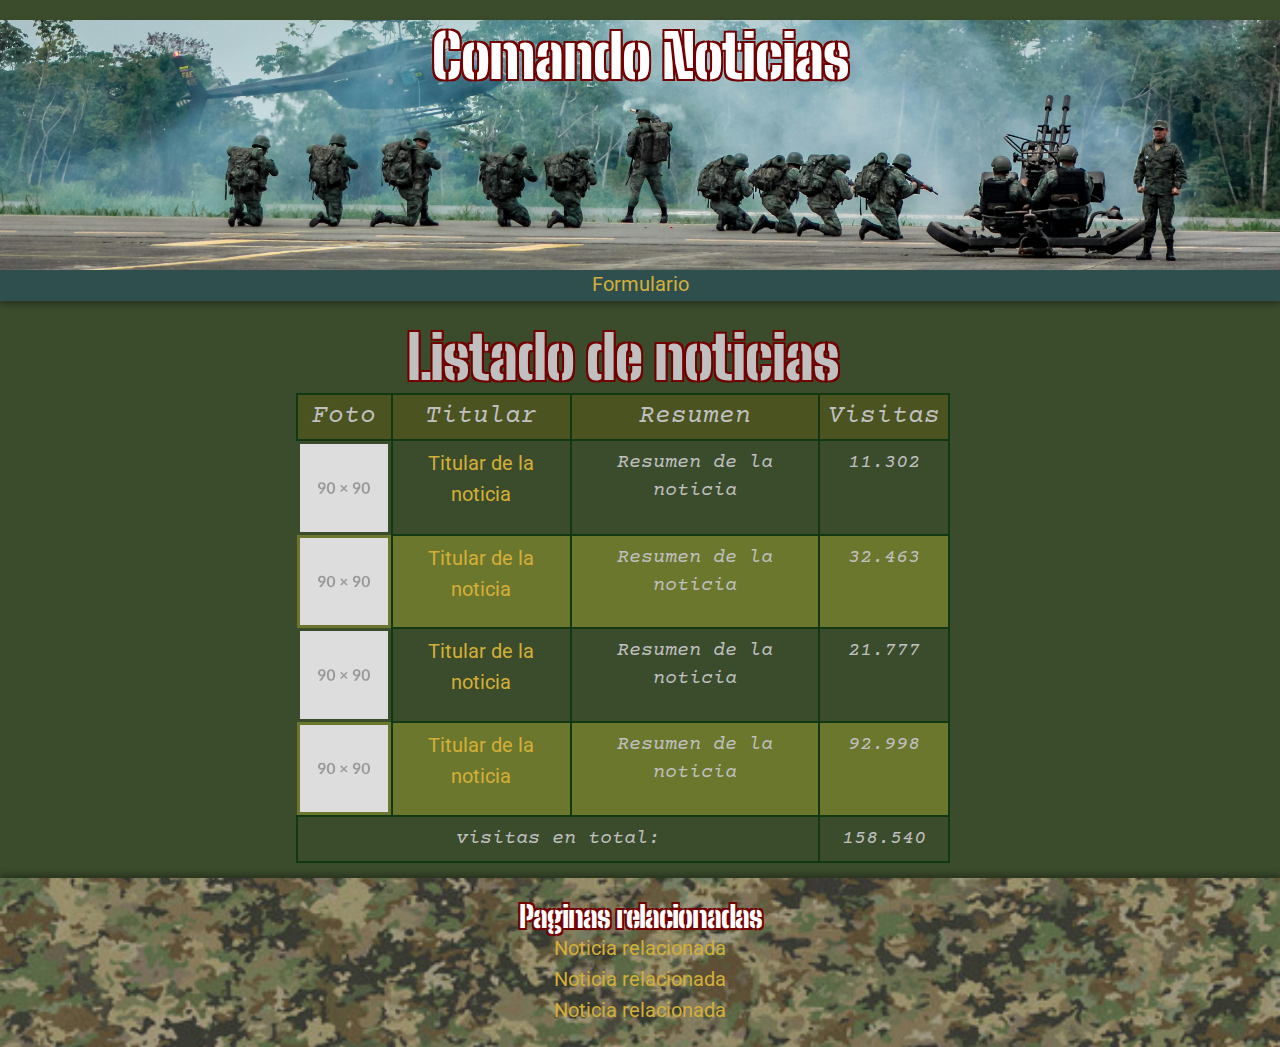
<file: src/index.html>
<!DOCTYPE html>
<html lang="es">
<head>
    <meta charset="UTF-8">
    <meta name="viewport" content="width=device-width, initial-scale=1.0">
    <title>Inicio</title>
    <link rel="stylesheet" href="css/reset.css">
    <link rel="preconnect" href="https://fonts.googleapis.com">
    <link rel="preconnect" href="https://fonts.gstatic.com" crossorigin>
    <link href="https://fonts.googleapis.com/css2?family=Big+Shoulders+Stencil:opsz,wght@10..72,100..900&family=Courier+Prime:ital,wght@0,400;0,700;1,400;1,700&family=Roboto:ital,wght@0,100..900;1,100..900&display=swap" rel="stylesheet">
    <link rel="stylesheet" href="https://cdnjs.cloudflare.com/ajax/libs/animate.css/4.1.1/animate.min.css">
    <link rel="stylesheet" href="css/reset.css">
    <link rel="stylesheet" href="css/style.css">
    <link rel="stylesheet" href="css/styles.mobile.css" media="screen and (max-width: 480px)">
    <link rel="stylesheet" href="css/styles.desktop.css" media="screen and (min-width: 481px)">
</head>
<body>
    <header>
        <div class="cabecera">
            <h1 class="animate__animated animate__flip">Comando Noticias</h1>
        </div>
        <ol class="nav-bar">
            <li><a href="formulario.html">Formulario</a></li>
        </ol>
    </header>
    <main>
        <table>
            <caption><h1>Listado de noticias</h1></caption>
            <thead>
                <tr>
                    <th>Foto</th>
                    <th>Titular</th>
                    <th>Resumen</th>
                    <th>Visitas</th>
                </tr>
            </thead>
            <tbody>
                <tr>
                    <td><img src="img/90x90.svg" alt=""></td>
                    <th><a href="noticia.html">Titular de la noticia</a></td>
                    <td>Resumen de la noticia</td>
                    <td>11.302</td>
                </tr>
                <tr>
                    <td><img src="img/90x90.svg" alt=""></td>
                    <th><a href="noticia.html">Titular de la noticia</a></td>
                    <td>Resumen de la noticia</td>
                    <td>32.463</td>
                </tr>
                <tr>
                    <td><img src="img/90x90.svg" alt=""></td>
                    <th><a href="noticia.html">Titular de la noticia</a></td>
                    <td>Resumen de la noticia</td>
                    <td>21.777</td>
                </tr>
                <tr>
                    <td><img src="img/90x90.svg" alt=""></td>
                    <th><a href="noticia.html">Titular de la noticia</a></td>
                    <td>Resumen de la noticia</td>
                    <td>92.998</td>
                </tr>
                
            </tbody>
            <tfoot>
                <tr>
                    <th colspan="3">visitas en total:</th>
                    <td>158.540</td>
                </tr>
            </tfoot>
        </table>
    </main>

    <footer>
        <h2>Paginas relacionadas</h2>
        <ul>
            <li><a href="404.html">Noticia relacionada</a></li>
            <li><a href="404.html">Noticia relacionada</a></li>
            <li><a href="404.html">Noticia relacionada</a></li>
        </ul>
    </footer>
</body>
</html>
</file>
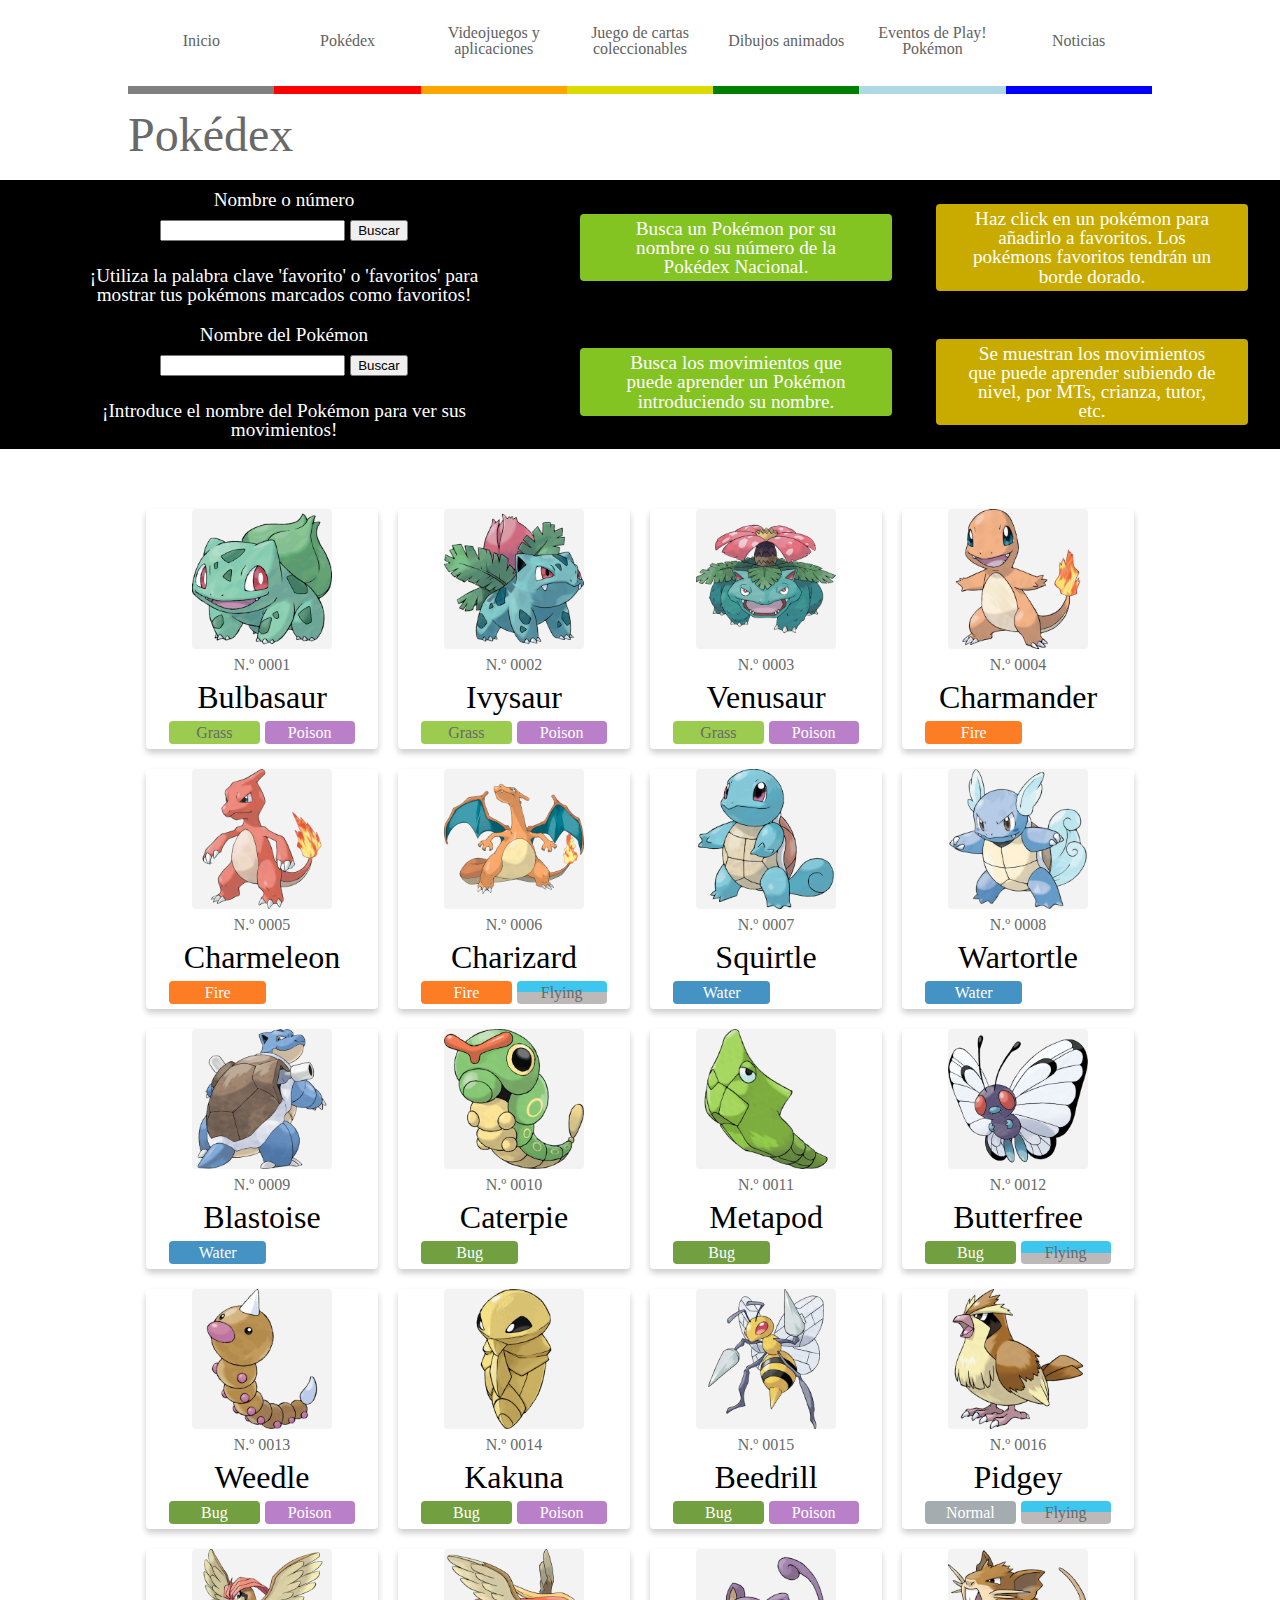
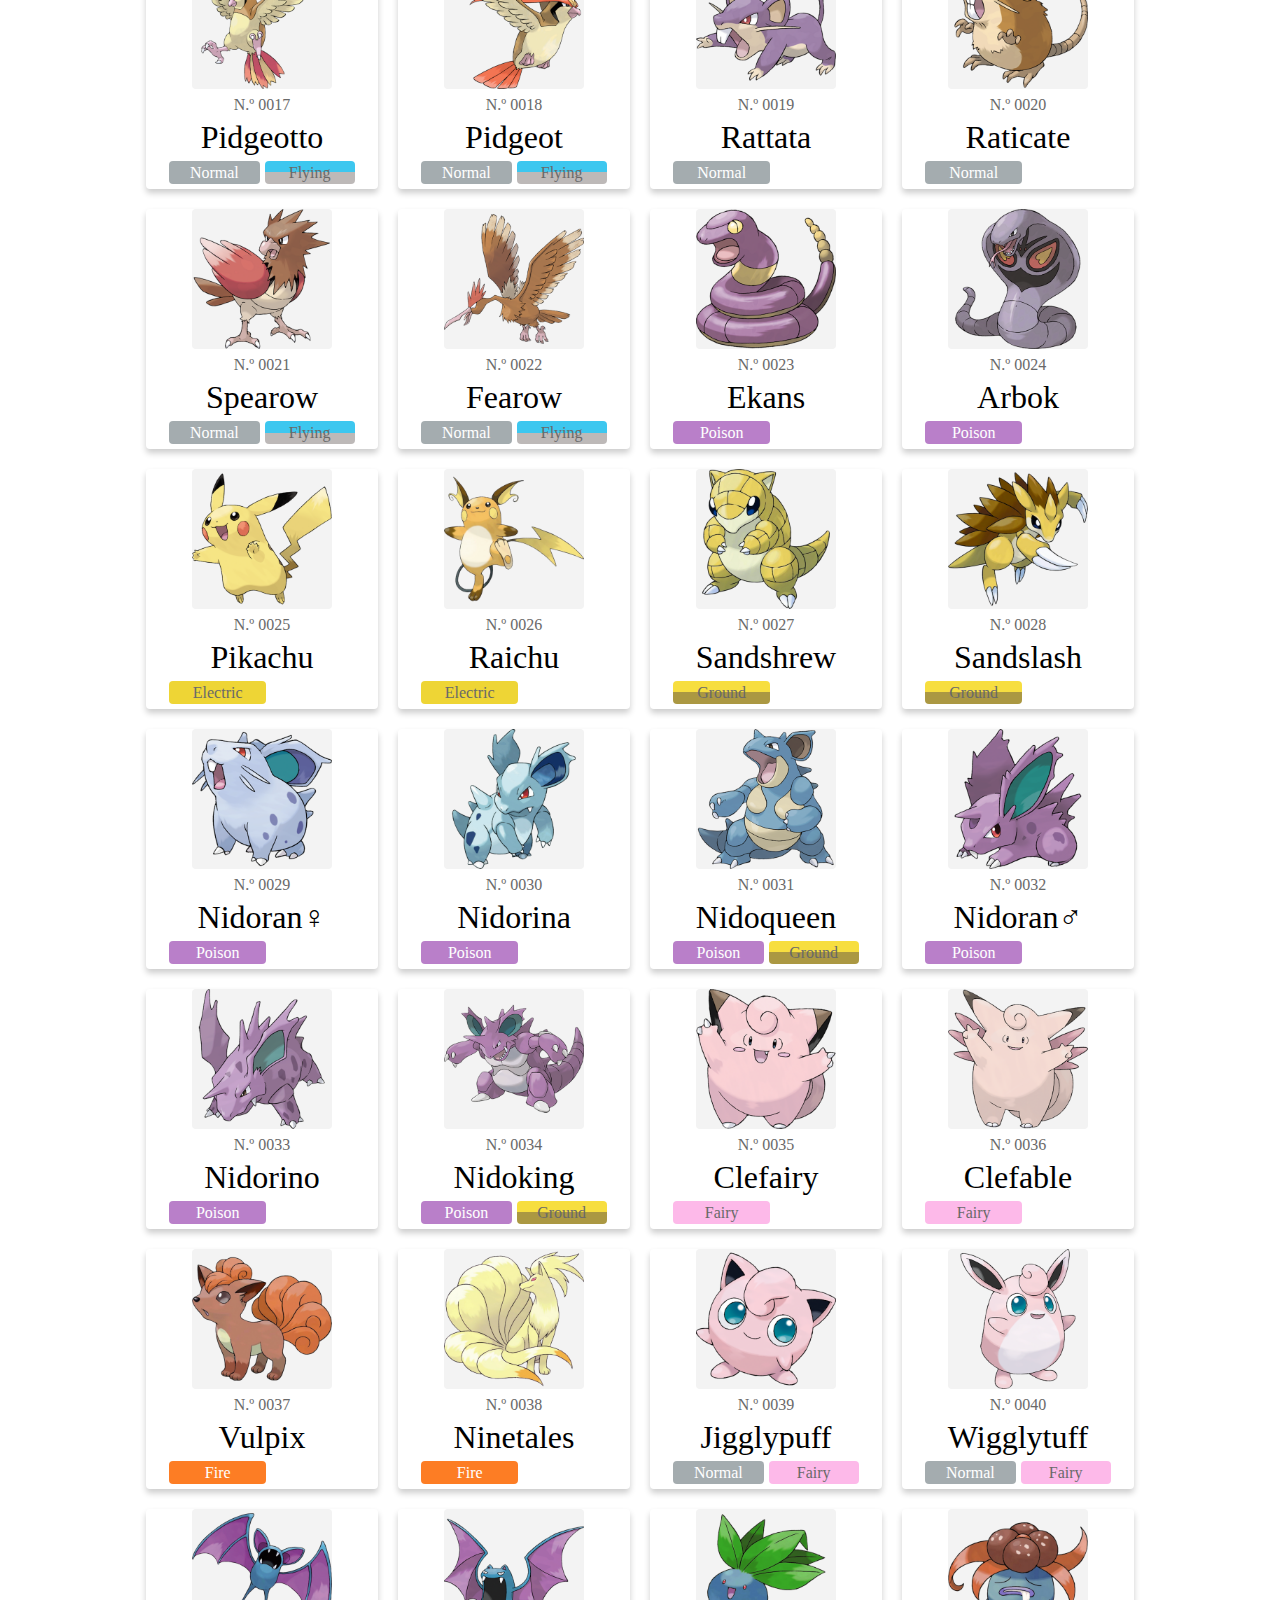
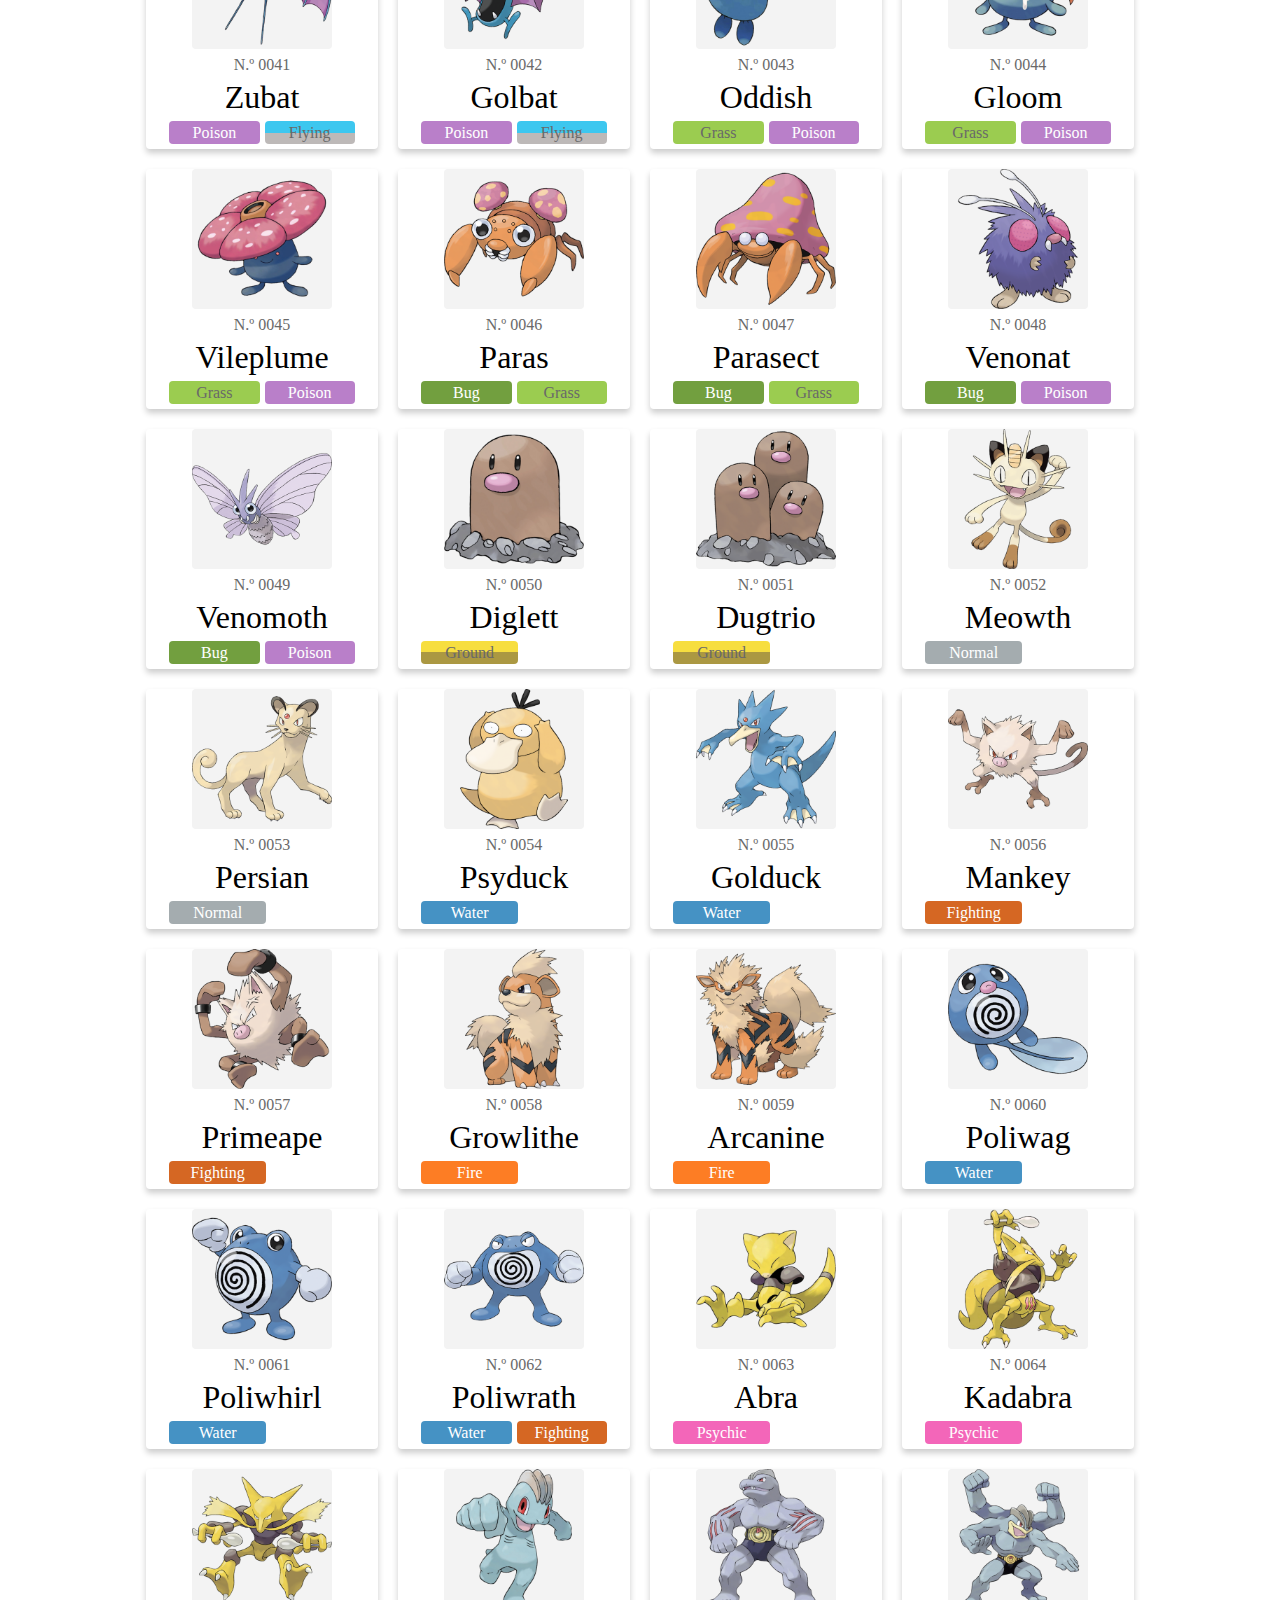
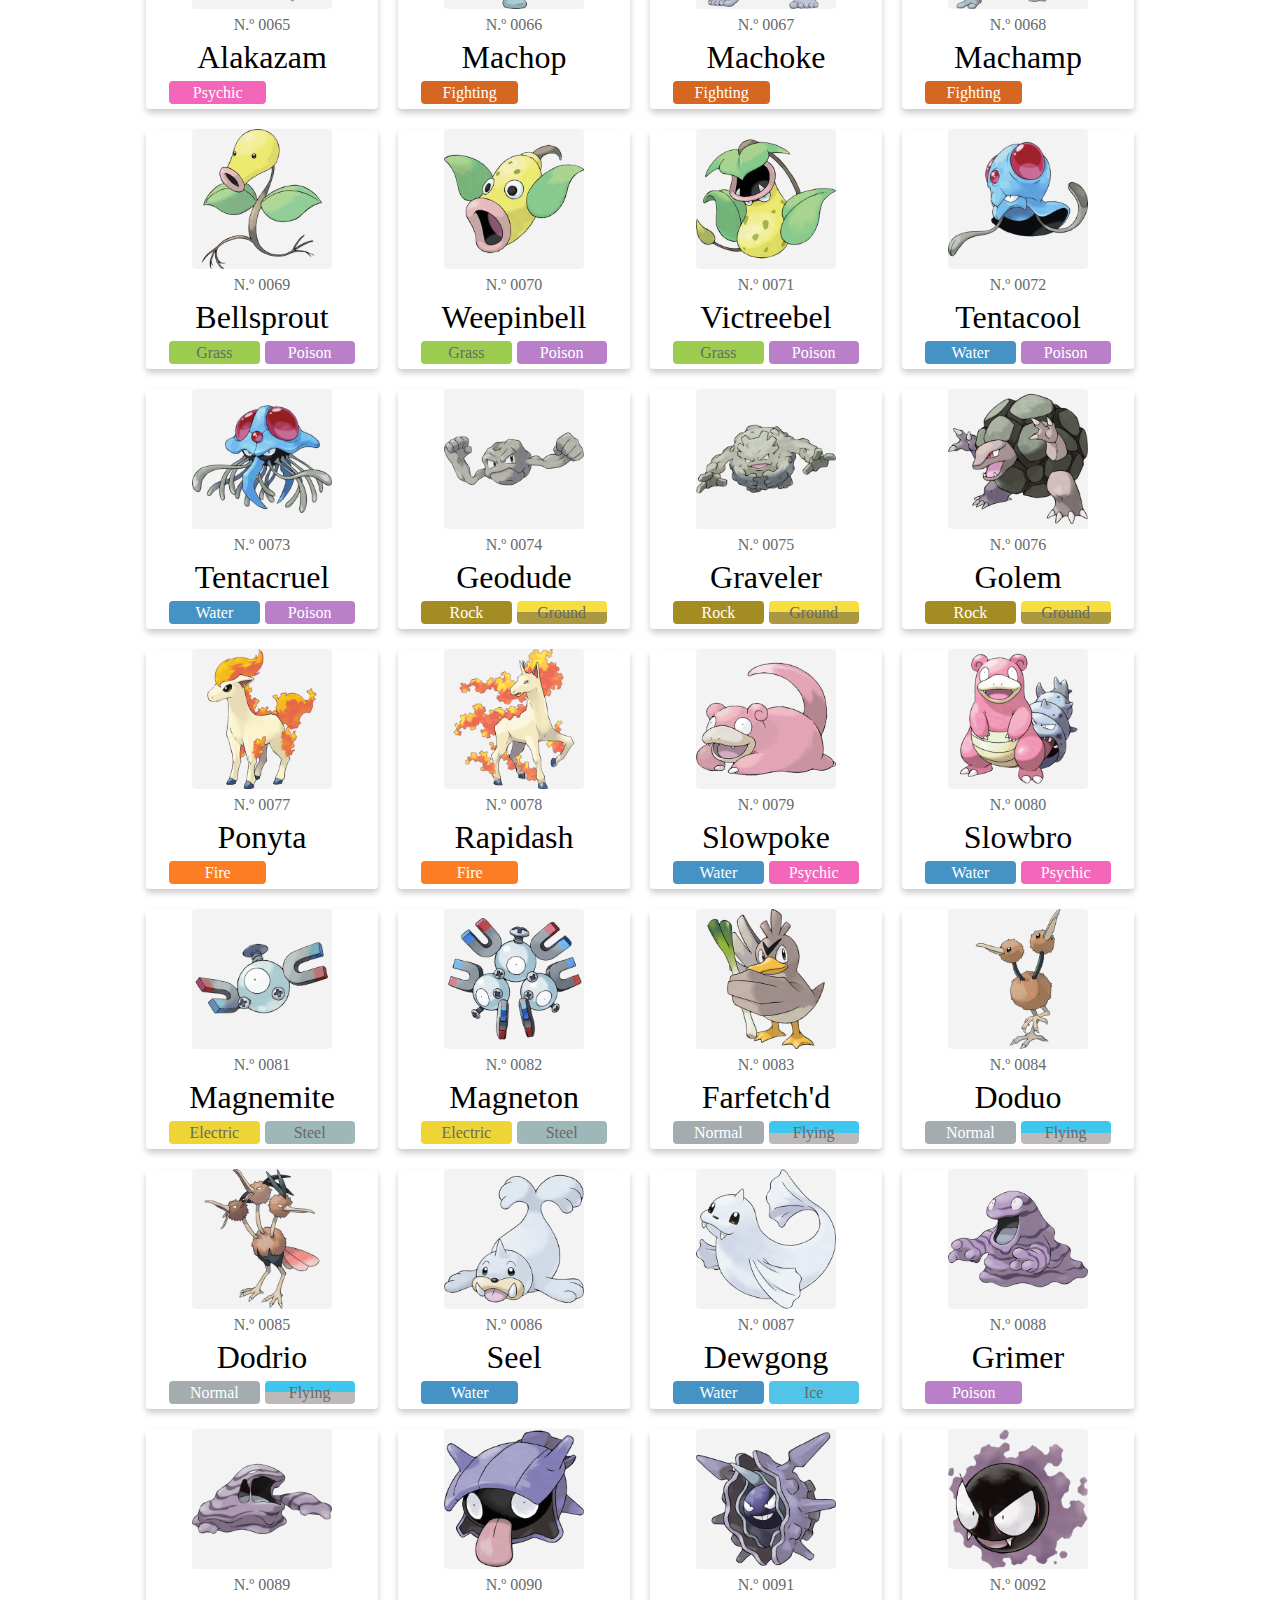
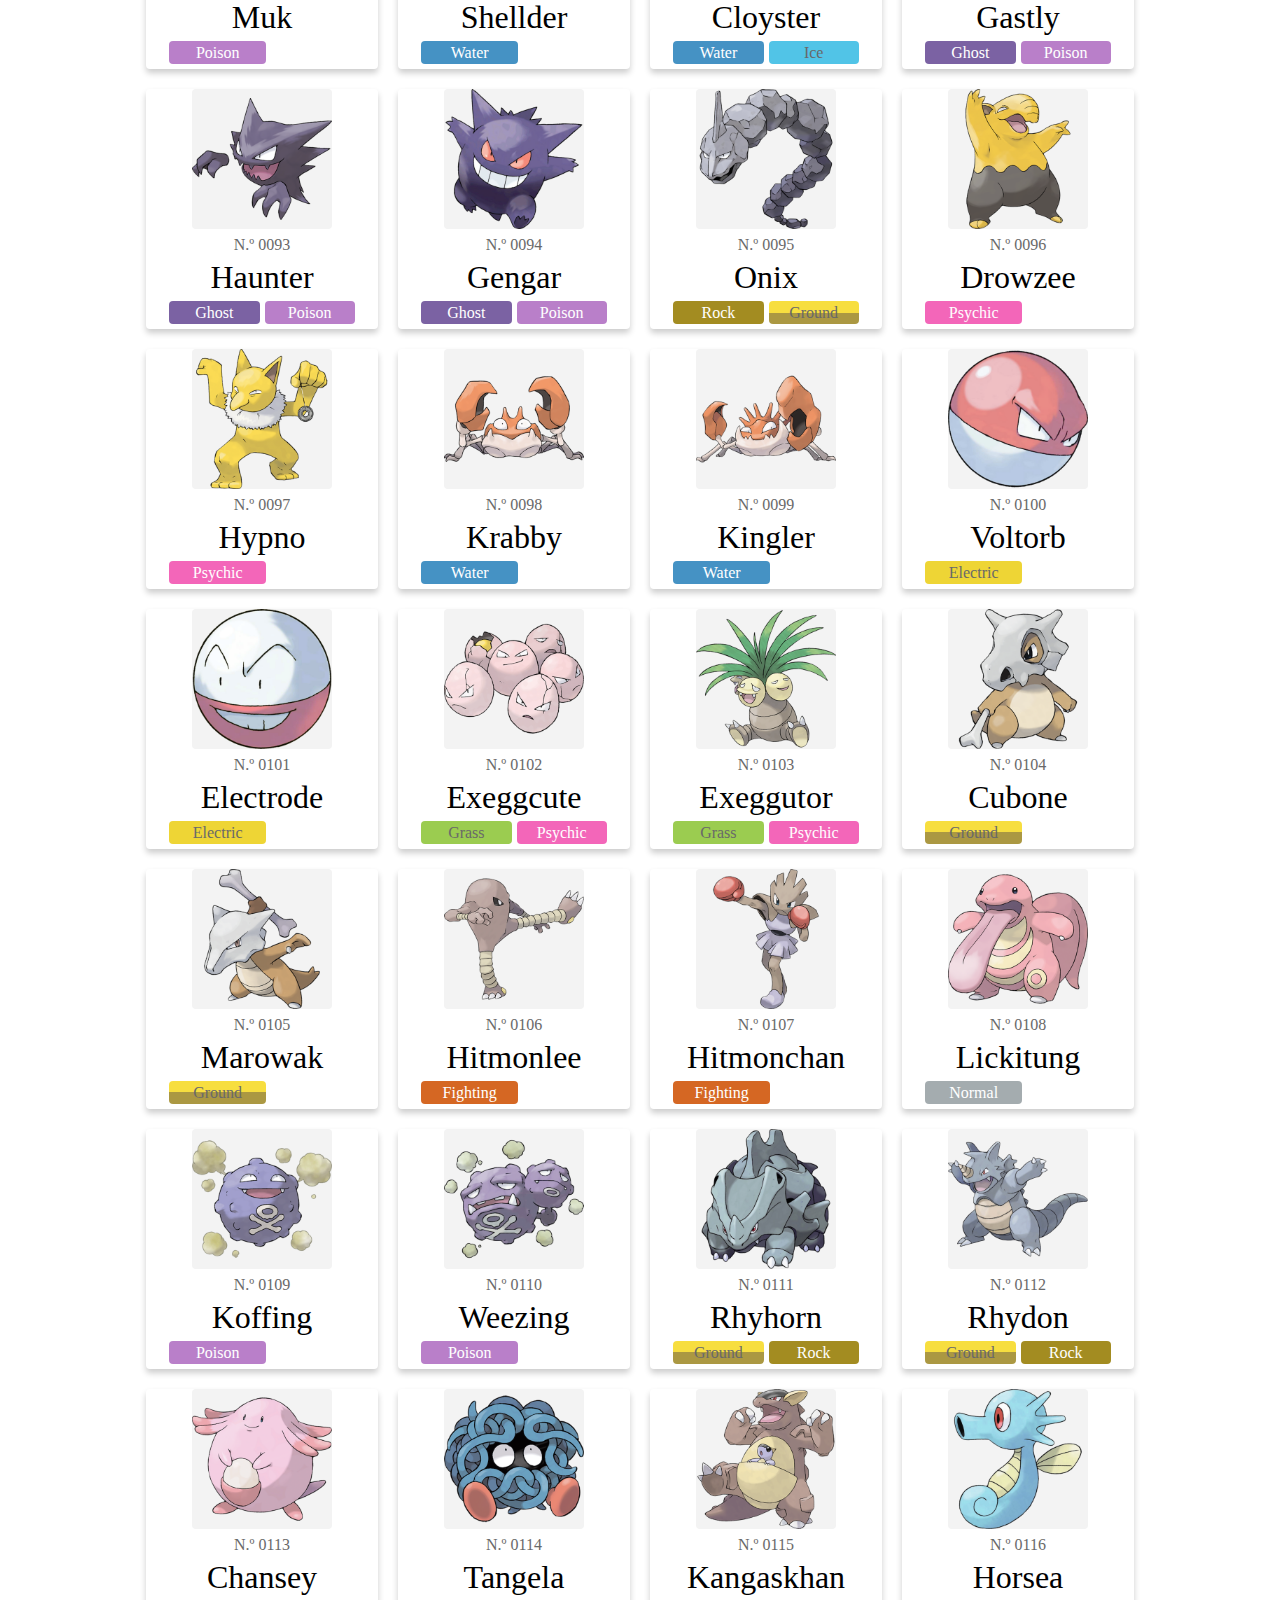
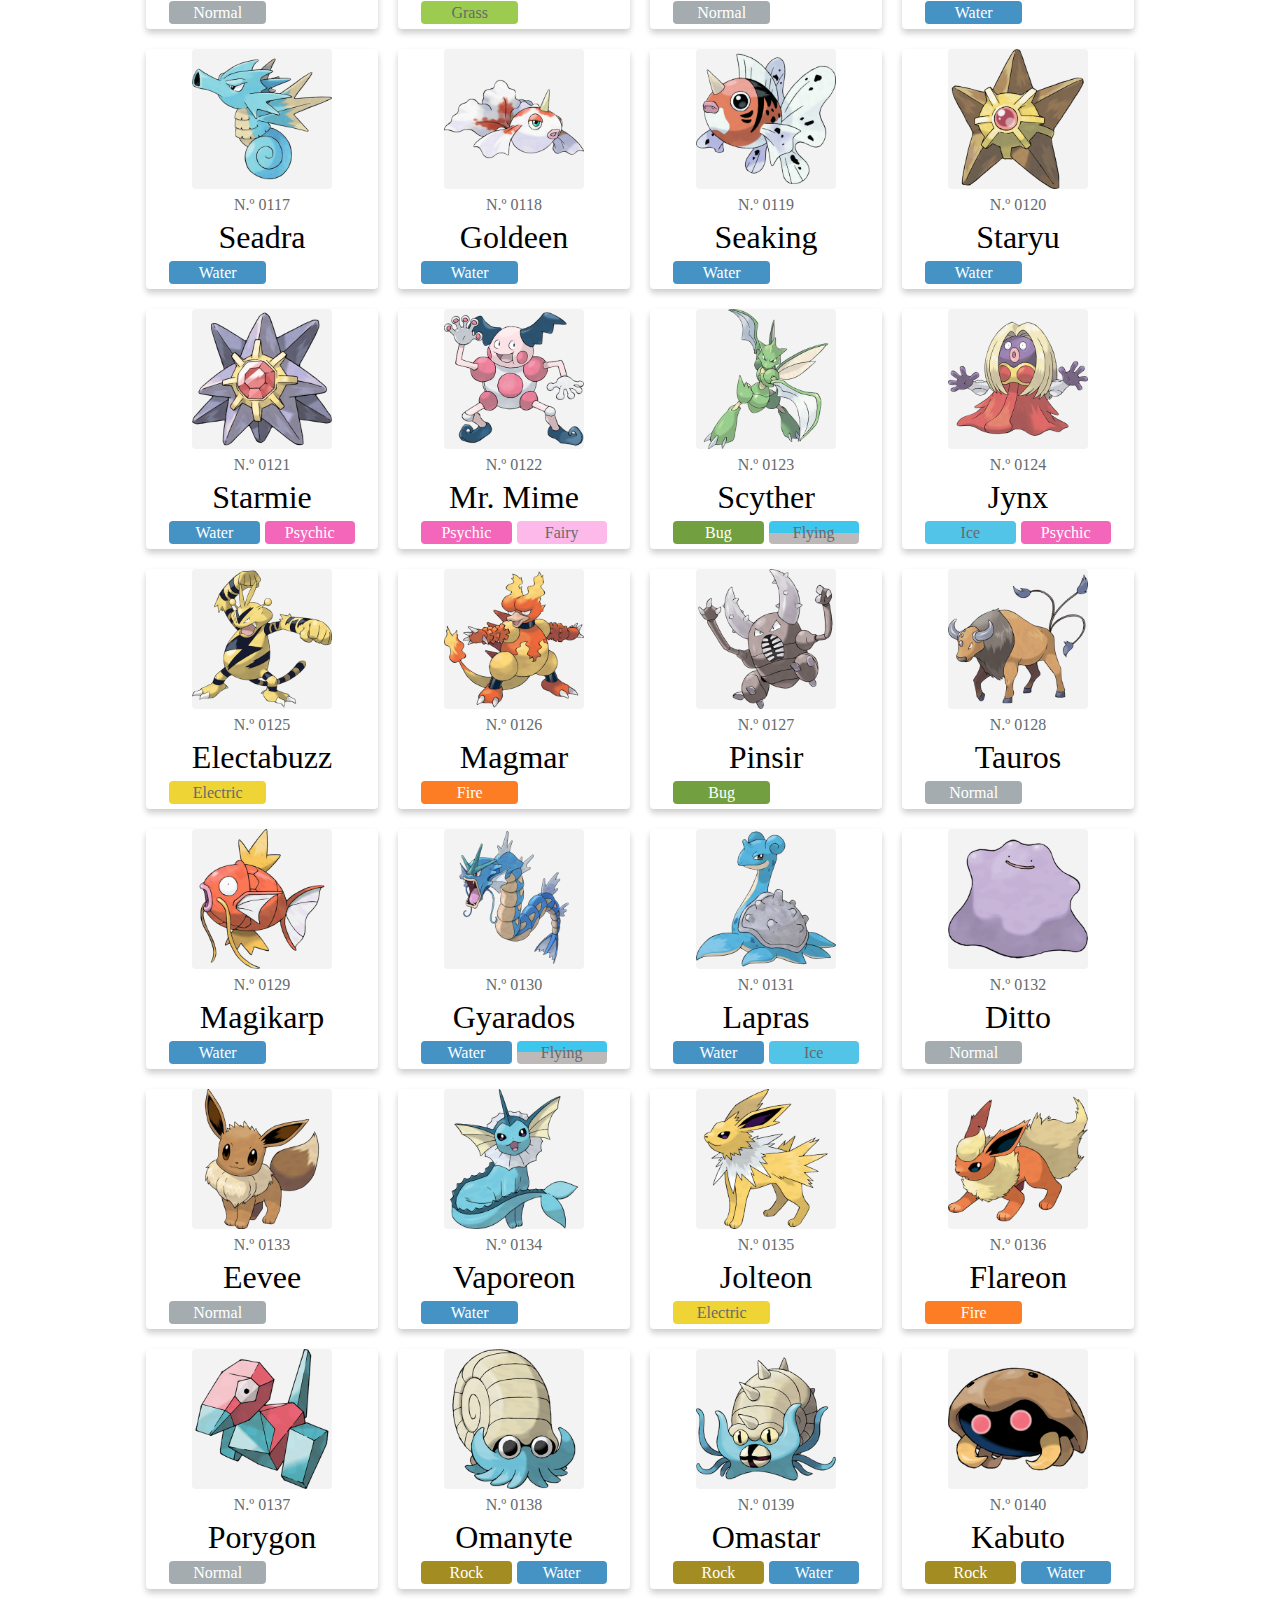
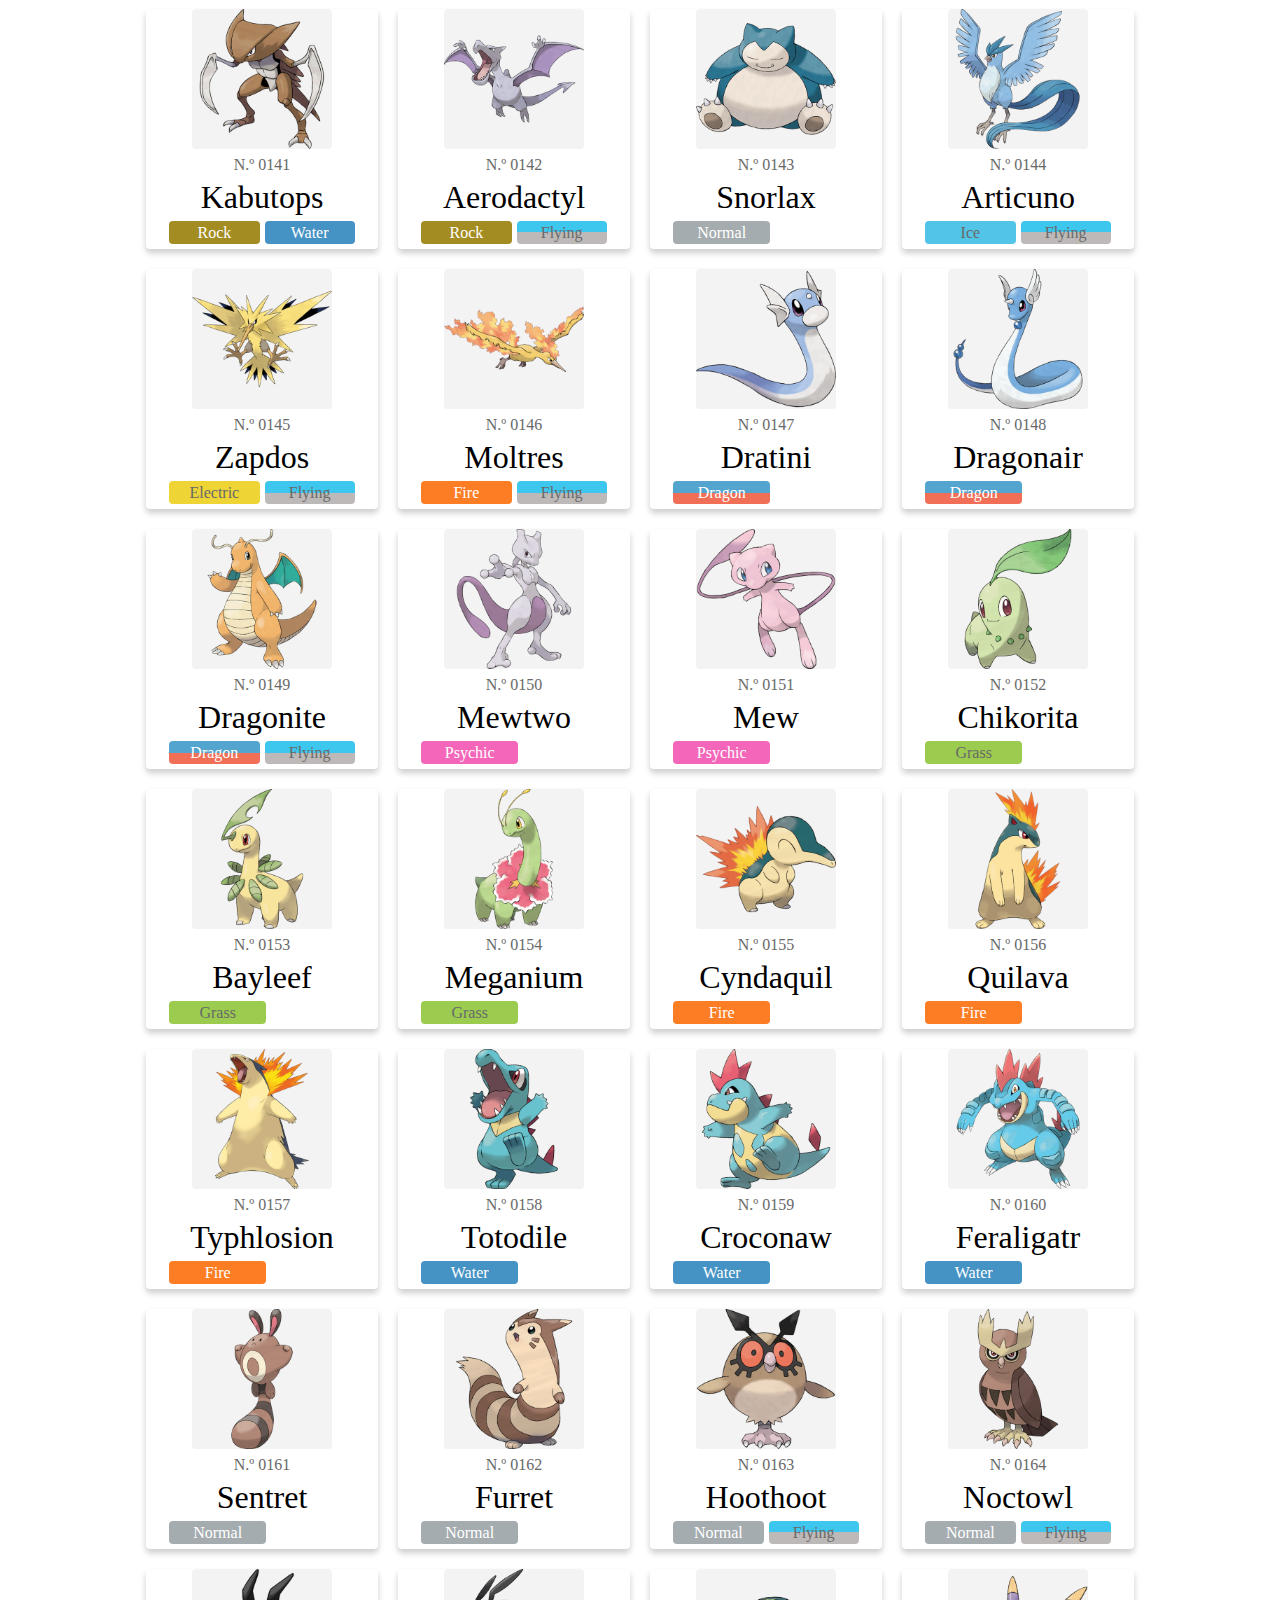
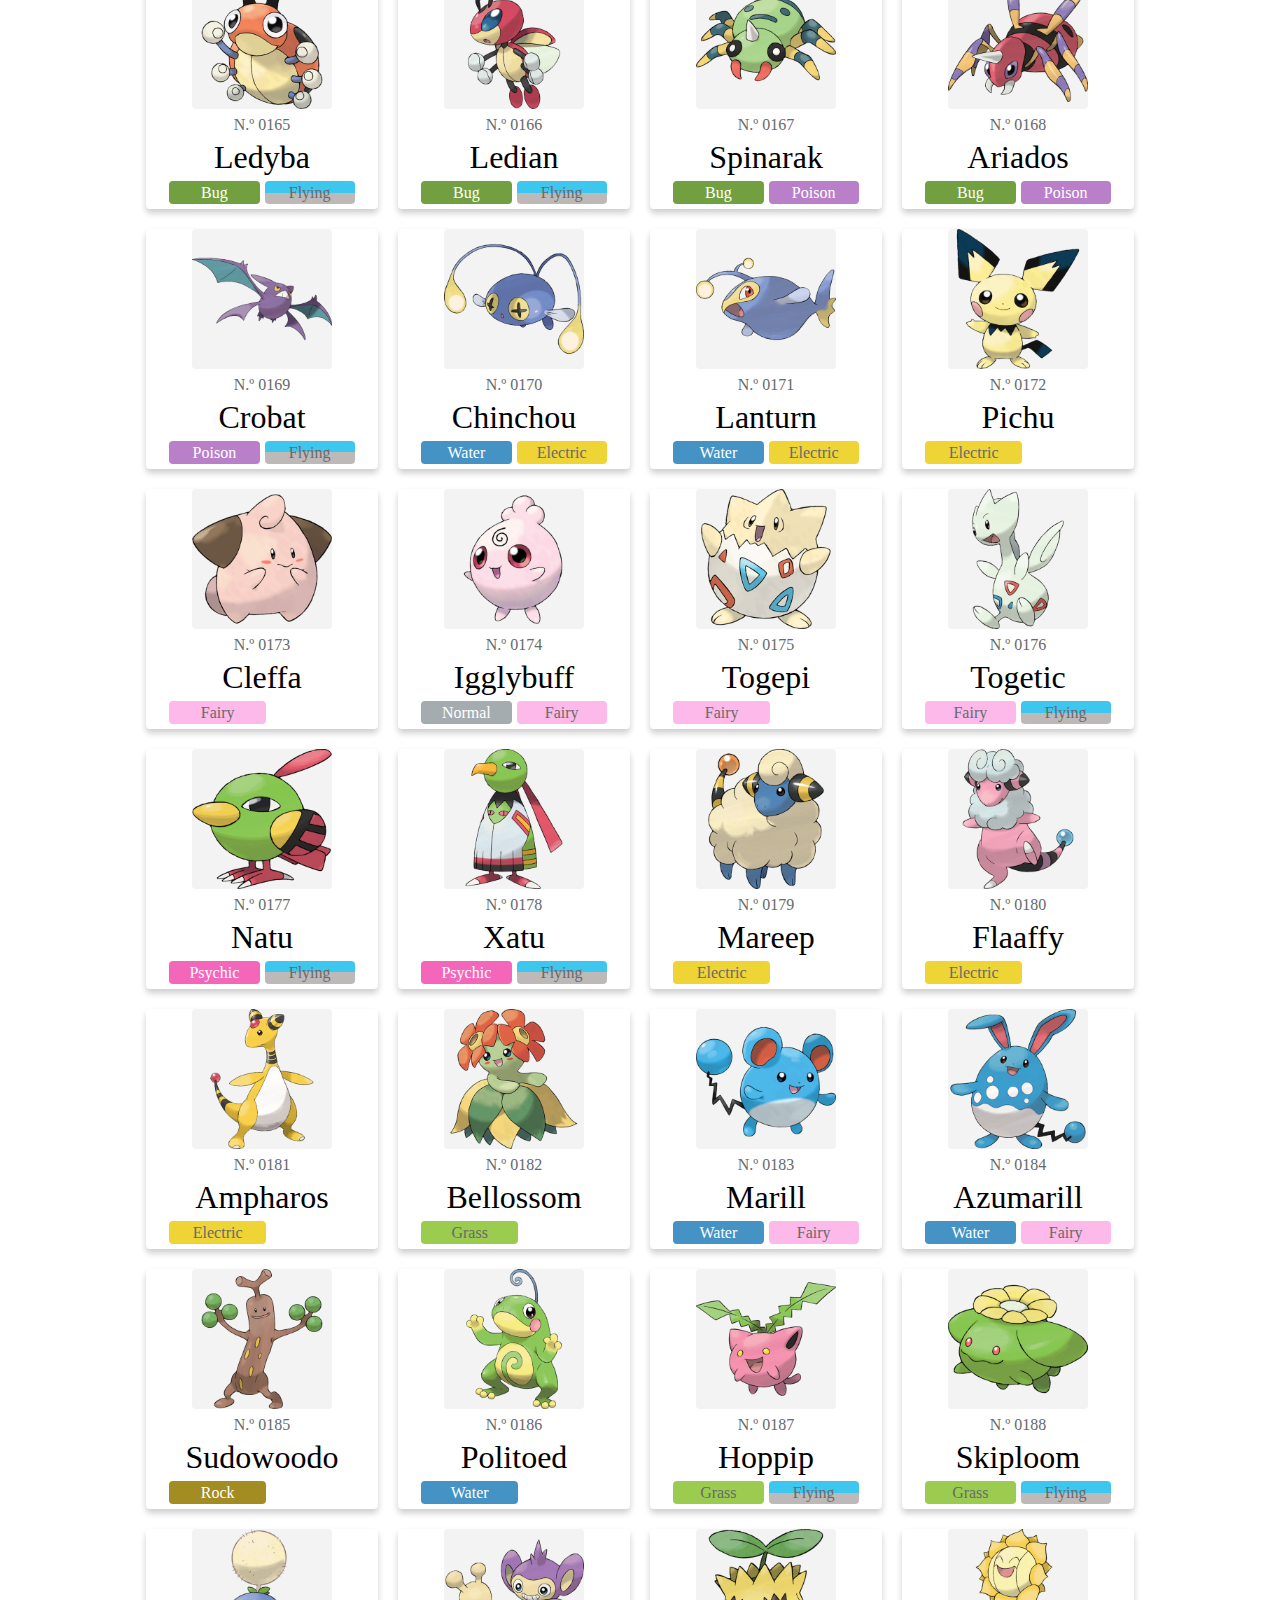
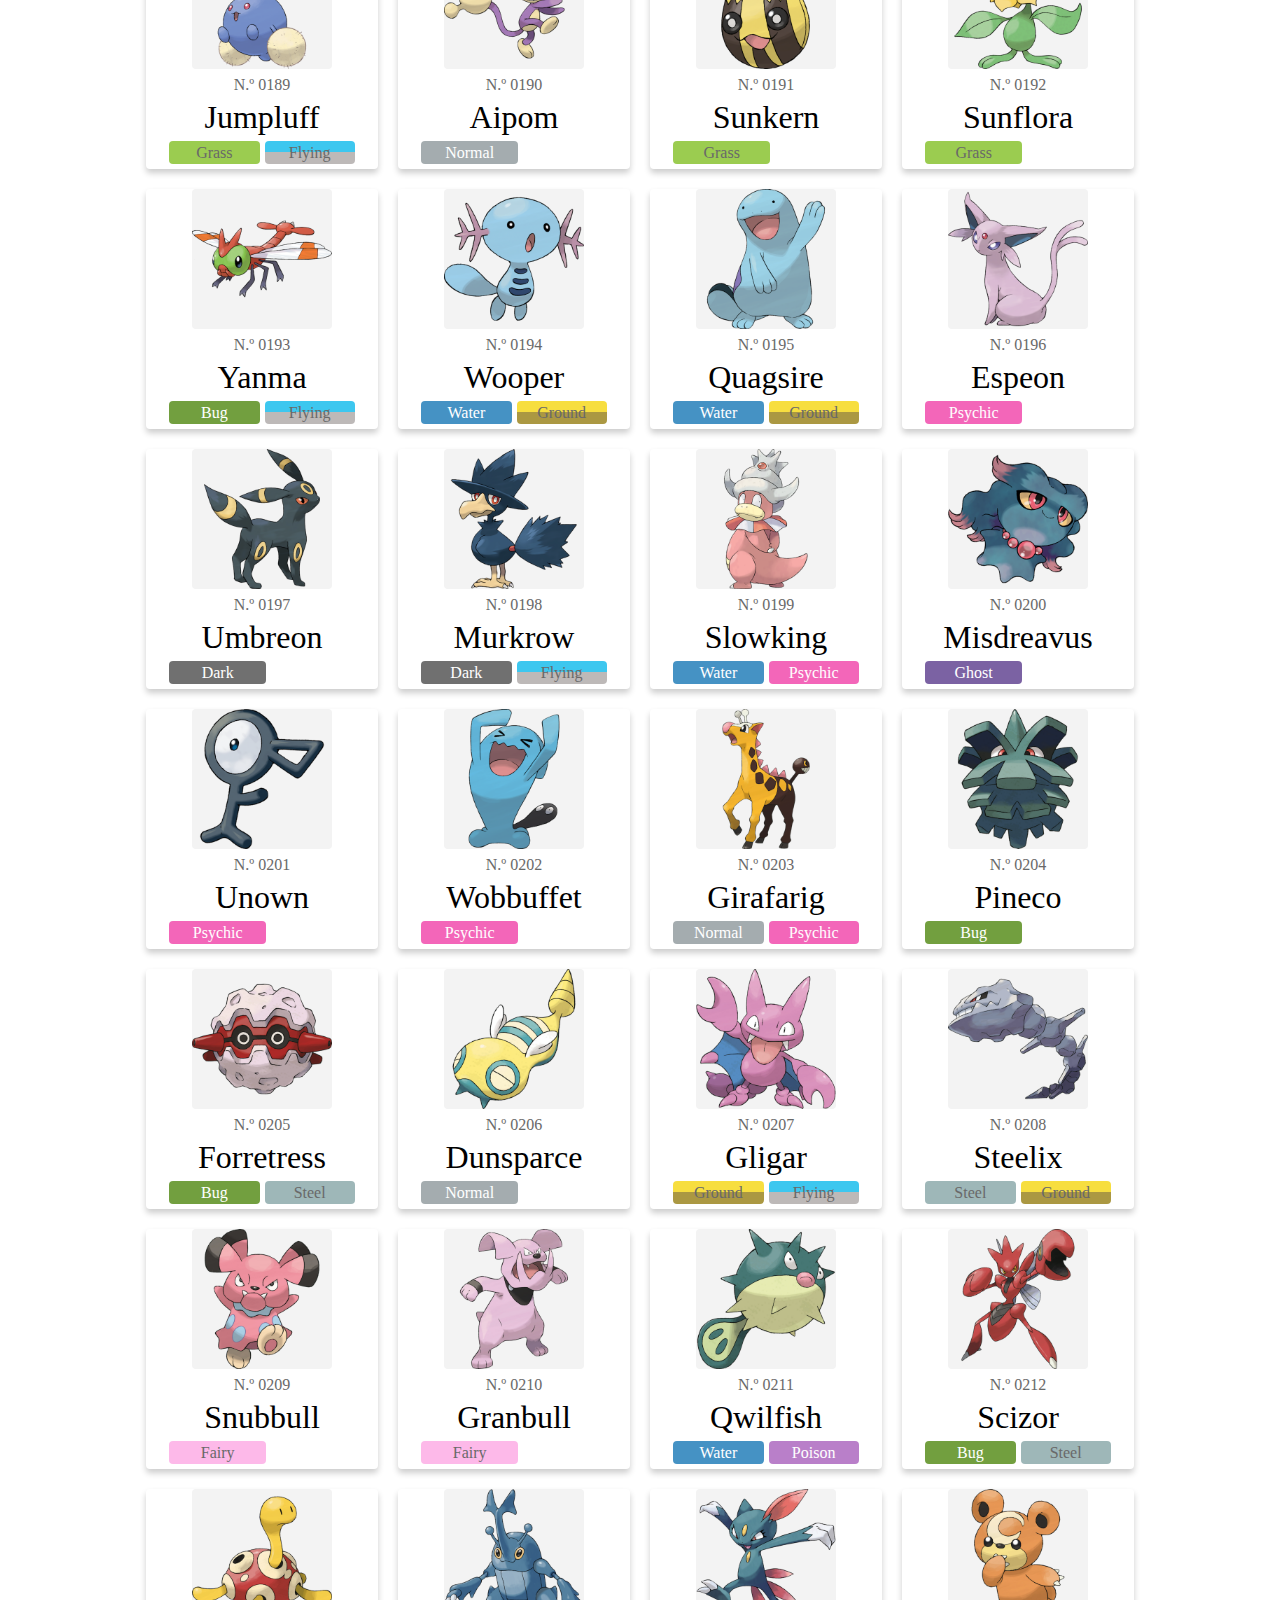
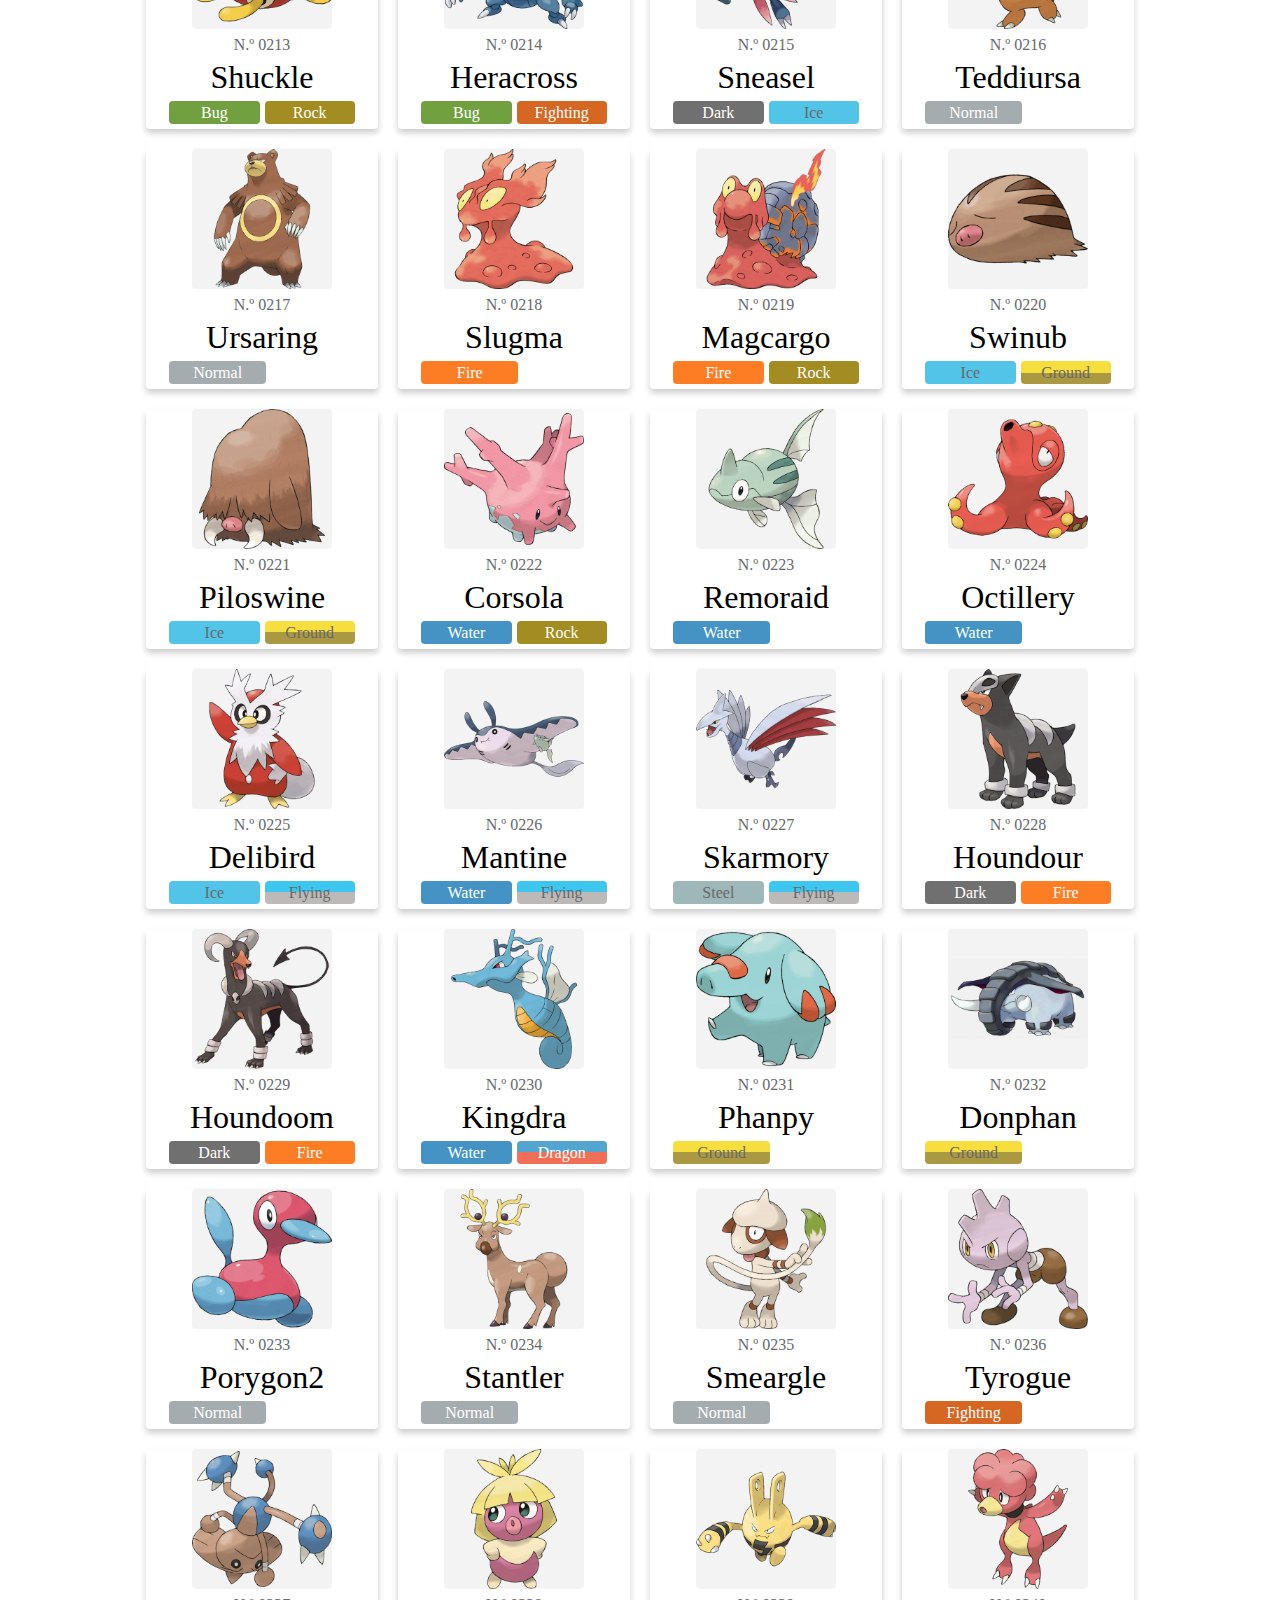
<file: pokemon/src/index.html>
<!DOCTYPE html>
<html lang="es">
<head>
    <meta charset="UTF-8">
    <meta name="viewport" content="width=device-width, initial-scale=1.0">
    <title>Pokémon</title>
    <link rel="icon" href="pokedex/thumbnails/094.png" type="image/png">
    <link rel="stylesheet" href="css/reset.css">
    <link rel="stylesheet" href="css/style.css">
    <link rel="stylesheet" href="css/styles.mobile.css" media="screen and (max-width: 480px)">
    <link rel="stylesheet" href="css/styles.desktop.css" media="screen and (min-width: 481px)">
    <script src="js/pokemon.js" type="module" defer></script>
</head>
<body>
    <header>
        <nav>
            <menu>
                <li class="nav-inicio"><a href="#">Inicio</a></li>
                <li class="nav-poke"><a href="#">Pokédex</a></li>
                <li class="nav-juegos"><a href="#">Videojuegos y aplicaciones</a></li>
                <li class="nav-cartas"><a href="#">Juego de cartas coleccionables</a></li>
                <li class="nav-dibujos"><a href="#">Dibujos animados</a></li>
                <li class="nav-eventos"><a href="#">Eventos de Play! Pokémon</a></li>
                <li class="nav-noticias"><a href="#">Noticias</a></li>
            </menu>
        </nav>
        <h1>Pokédex</h1>
    </header>
    <main>
        <section>
            <form action="" id="form-busqueda">
                <label for="busqueda">Nombre o número</label>
                <div class="busqueda-bar">
                    <input type="text" id="busqueda" name="busqueda">
                    <button type="submit" id="botonBuscar" name="botonBuscar">Buscar</button>
                </div>
                
                <p>¡Utiliza la palabra clave 'favorito' o 'favoritos' para mostrar tus pokémons marcados como favoritos!</p>
            </form>
            <div class="busqueda-resumen">
                <p>Busca un Pokémon por su nombre o su número de la Pokédex Nacional.</p>
            </div>
            <div class="favorito-resumen">
                <p>Haz click en un pokémon para añadirlo a favoritos. Los pokémons favoritos tendrán un borde dorado.</p>
            </div>
        </section>
        <section>
            <form action="" id="form-habilidades">
                <label for="busqueda-hab"> Nombre del Pokémon</label>
                <div class="busqueda-bar">
                    <input type="text" id="busqueda-hab" name="busqueda-hab">
                    <button type="submit" id="buscar-hab" name="buscar-hab">Buscar</button>
                </div>
                <p>¡Introduce el nombre del Pokémon para ver sus movimientos!</p>
            </form>
            <div class="busqueda-resumen">
                <p>Busca los movimientos que puede aprender un Pokémon introduciendo su nombre.</p>
            </div>
            <div class="favorito-resumen">
                <p>Se muestran los movimientos que puede aprender subiendo de nivel, por MTs, crianza, tutor, etc.</p>
            </div>
        </section>
        <div id="mensaje-error" class="error oculto"></div>

        <ol class="lista-pokedex">
            <!--<li>
                 <div class="pokemon">
                    <img src="pokedex/images/001.png" alt="Imagen de pokemon">
                    <p>N.º 0001</p>
                    <h2>Bulbasaur</h2>
                    <span class="tag grass">Planta</span><span class="tag poison">Veneno</span>
                </div>
            </li> -->
        </ol>
    </main>
</body>
</html>
</file>
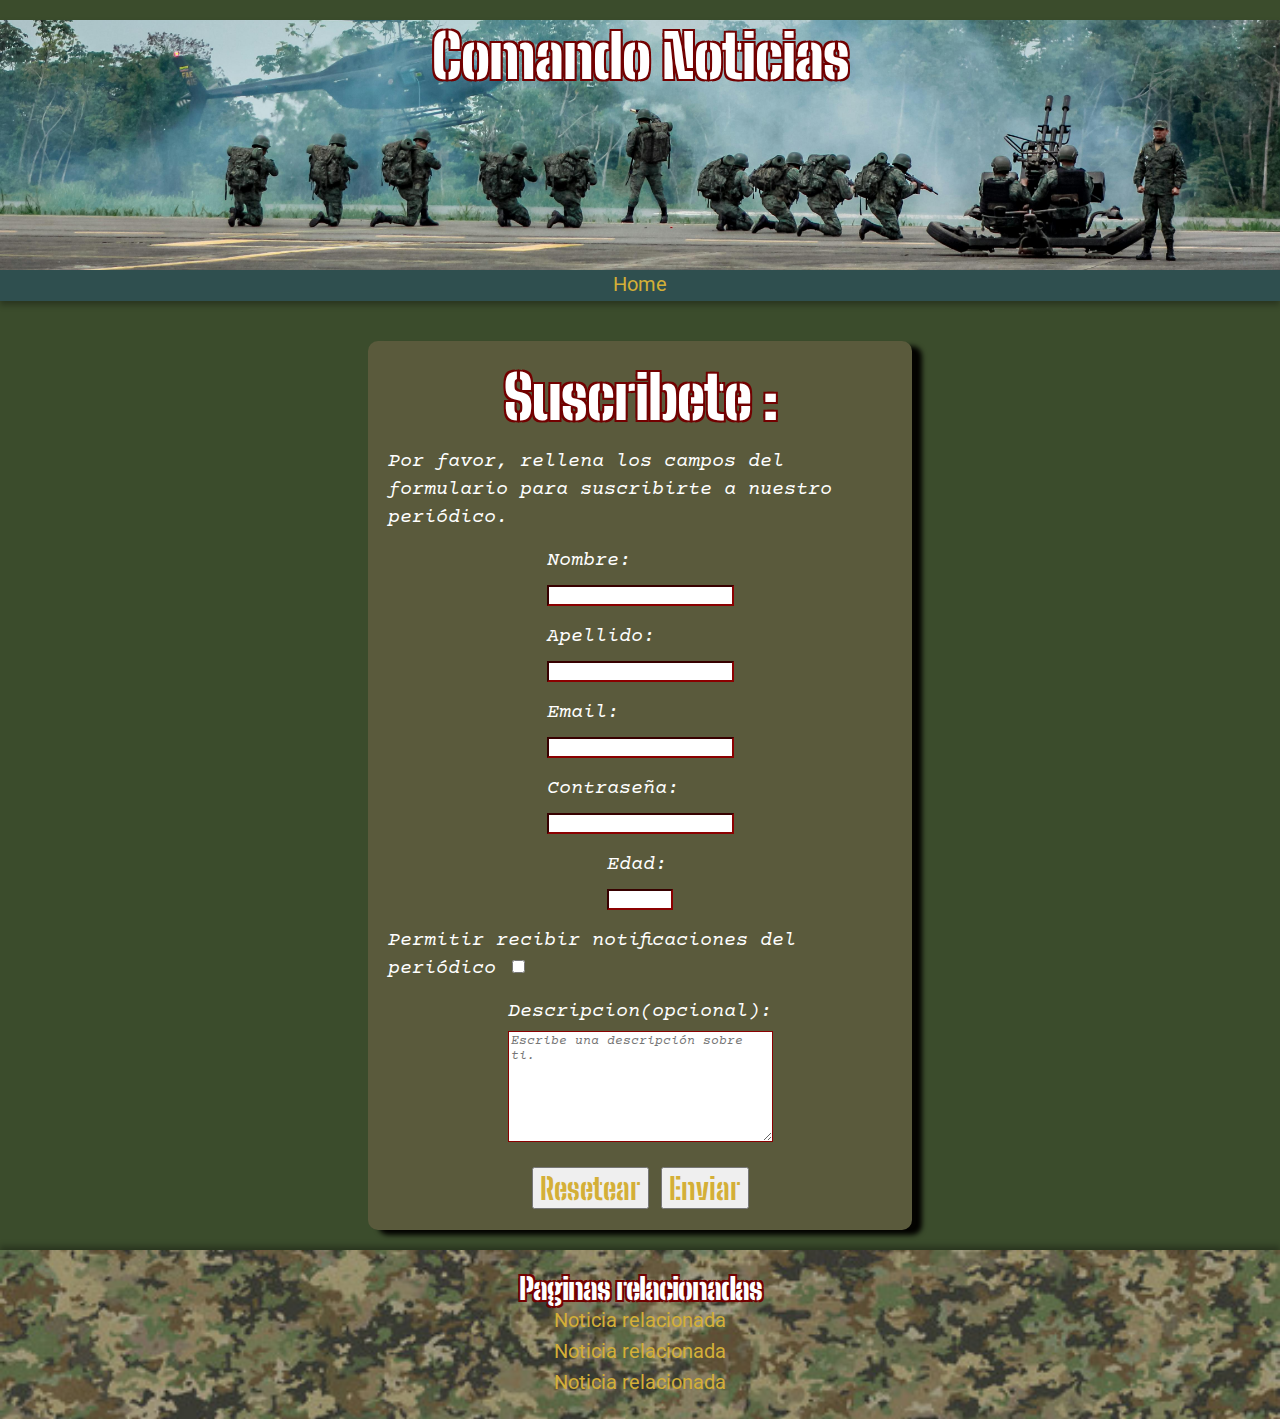
<file: src/formulario.html>
<!DOCTYPE html>
<html lang="es">
<head>
    <meta charset="UTF-8">
    <meta name="viewport" content="width=device-width, initial-scale=1.0">
    <title>Suscribirse</title>
    <link rel="stylesheet" href="css/reset.css">
    <link rel="preconnect" href="https://fonts.googleapis.com">
    <link rel="preconnect" href="https://fonts.gstatic.com" crossorigin>
    <link href="https://fonts.googleapis.com/css2?family=Big+Shoulders+Stencil:opsz,wght@10..72,100..900&family=Courier+Prime:ital,wght@0,400;0,700;1,400;1,700&family=Roboto:ital,wght@0,100..900;1,100..900&display=swap" rel="stylesheet">
    <link rel="stylesheet" href="https://cdnjs.cloudflare.com/ajax/libs/animate.css/4.1.1/animate.min.css">
    <link rel="stylesheet" href="css/reset.css">
    <link rel="stylesheet" href="css/style.css">
    <link rel="stylesheet" href="css/styles.mobile.css" media="screen and (max-width: 480px)">
    <link rel="stylesheet" href="css/styles.desktop.css" media="screen and (min-width: 481px)">
</head>
<body>
    <header>
        <div class="cabecera">
            <h1 class="animate__animated animate__flip">Comando Noticias</h1>
        </div>
        <ol class="nav-bar">
            <li><a href="index.html">Home</a></li>
        </ol>
    </header>
    <main>
        <form action="#">
            <h1>Suscribete :</h1>
            <p>Por favor, rellena los campos del formulario para suscribirte a nuestro periódico.</p>
            <fieldset>
                <label for="nombre">Nombre:</label>
                <input type="text" id="nombre" name="nombre" minlength="2" required>
            </fieldset>
            <fieldset>
                <label for="apellido">Apellido:</label>
                <input type="text" id="apellido" name="apellido" minlength="2" required>
            </fieldset>
            </fieldset>    
            <fieldset>
                <label for="email">Email:</label>
                <input type="email" id="email" name="email" required>
            </fieldset>
            <fieldset>
                <label for="password">Contraseña:</label>
                <input type="password" id="password" name="password" minlength="8" pattern="^[^@]{8,30}$" required>
            </fieldset>
            <fieldset>
                <label for="edad">Edad:</label>
                <input type="number" id="edad" name="edad" min="5" max="140" required>
            </fieldset>
            <fieldset>
                <label for="notificar" id="permitir-notificacion">Permitir recibir notificaciones del periódico</label>
                <input type="checkbox" id="notificar" name="notificar">
            </fieldset>
            <fieldset>
                <label for="descripcion">Descripcion(opcional):</label>
                <textarea name="descripcion" id="descripcion" placeholder="Escribe una descripción sobre ti." rows="7" cols="30"></textarea>
            </fieldset>
            <div class="bloque-boton">
                <button type="reset">Resetear</button>
                <button type="submit">Enviar</button>
            </div>
            

        </form>
    </main>

    <footer>
        <h2>Paginas relacionadas</h2>
        <ul>
            <li><a href="404.html">Noticia relacionada</a></li>
            <li><a href="404.html">Noticia relacionada</a></li>
            <li><a href="404.html">Noticia relacionada</a></li>
        </ul>
    </footer>
</body>
</html>


<!--<form action="" method="get">
            <datalist id="markers">
                <option value="0"></option>
                <option value="25"></option>
                <option value="50"></option>
                <option value="75"></option>
                <option value="100"></option>
            </datalist>

            <input type="hidden" value="valor oculto" id="campo-oculto" name="campo-oculto">
            <h1>Contacta con nosotros</h1>
            <p>Por favor, rellena los campos y clicka en enviar.</p>
            <label for="nombre">Nombre</label>
            <input type="text" id="nombre" name="nombre" placeholder="Escribe tu nombre" autocomplete="username">
            <br>
            <input type="email" pattern=".+@example\.com" size="30" required>
            <label for="fecha">Fecha</label>
            <input type="date" id="fecha" name="fecha">
            <br>
            <label for="foto">Foto</label>
            <input type="file" id="foto" name="foto" accept="image/*">
            <br>
            <label for="numero">Numero</label>
            <input type="number" name="" id="numero" name="numero" value="32" min="1" max="33" step="5">
            <br>
            <label for="rango">Rango</label>
            <input type="range" id="rango" name="rango" step="25" list="markers">
            <br>
            <label for="password">Contraseña</label>
            <input type="password" id="password">
            <br>
            <label for="radio">Radio 1</label>
            <input type="radio" id="radio1" name="radios" id="radio" value="opcion1">
            <label for="radio">Radio 2</label>
            <input type="radio" id="radio2" name="radios" id="radio" value="opcion2">
            <label for="radio">Radio 3</label>
            <input type="radio" id="radio3" name="radios" id="radio" value="opcion3">
            <br>
            <label for="check"></label>
            <input type="checkbox" id="check" name="check">
            <br>


            <select name="" id="selector">
                <option value="">valor 1</option>
                <option value="">valor 2</option>
                <option value="">valor 3</option>
                <option value="">valor 4</option>
            </select>
            <br>

            <select name="" id="" multiple>
                <option value="">valor 1</option>
                <option value="">valor 2</option>
                <option value="">valor 3</option>
                <option value="">valor 4</option>
            </select>
            <br>

            <textarea name="" id=""></textarea>
            <br>
            <button disabled>Boton</button>
            <button type="reset">Resetear</button>
            <button type="submit">Enviar</button>
        </form>-->
</file>
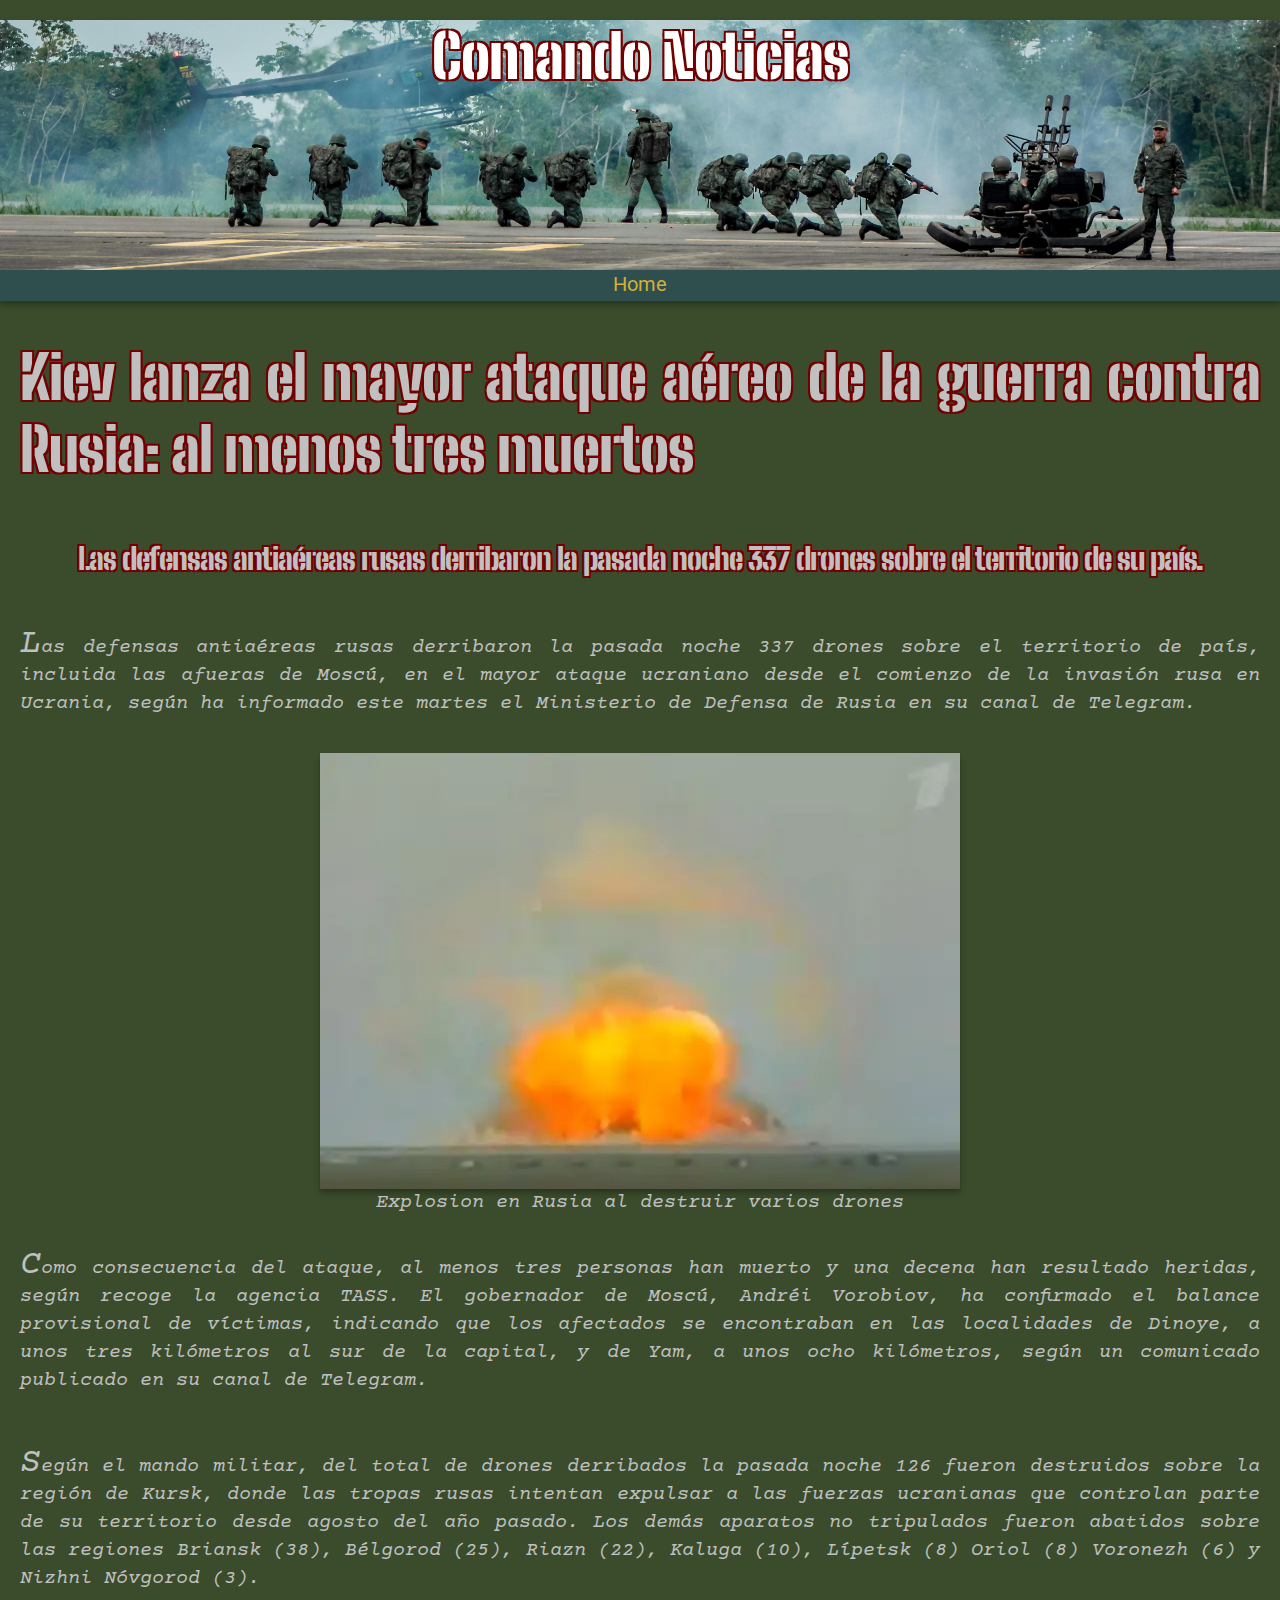
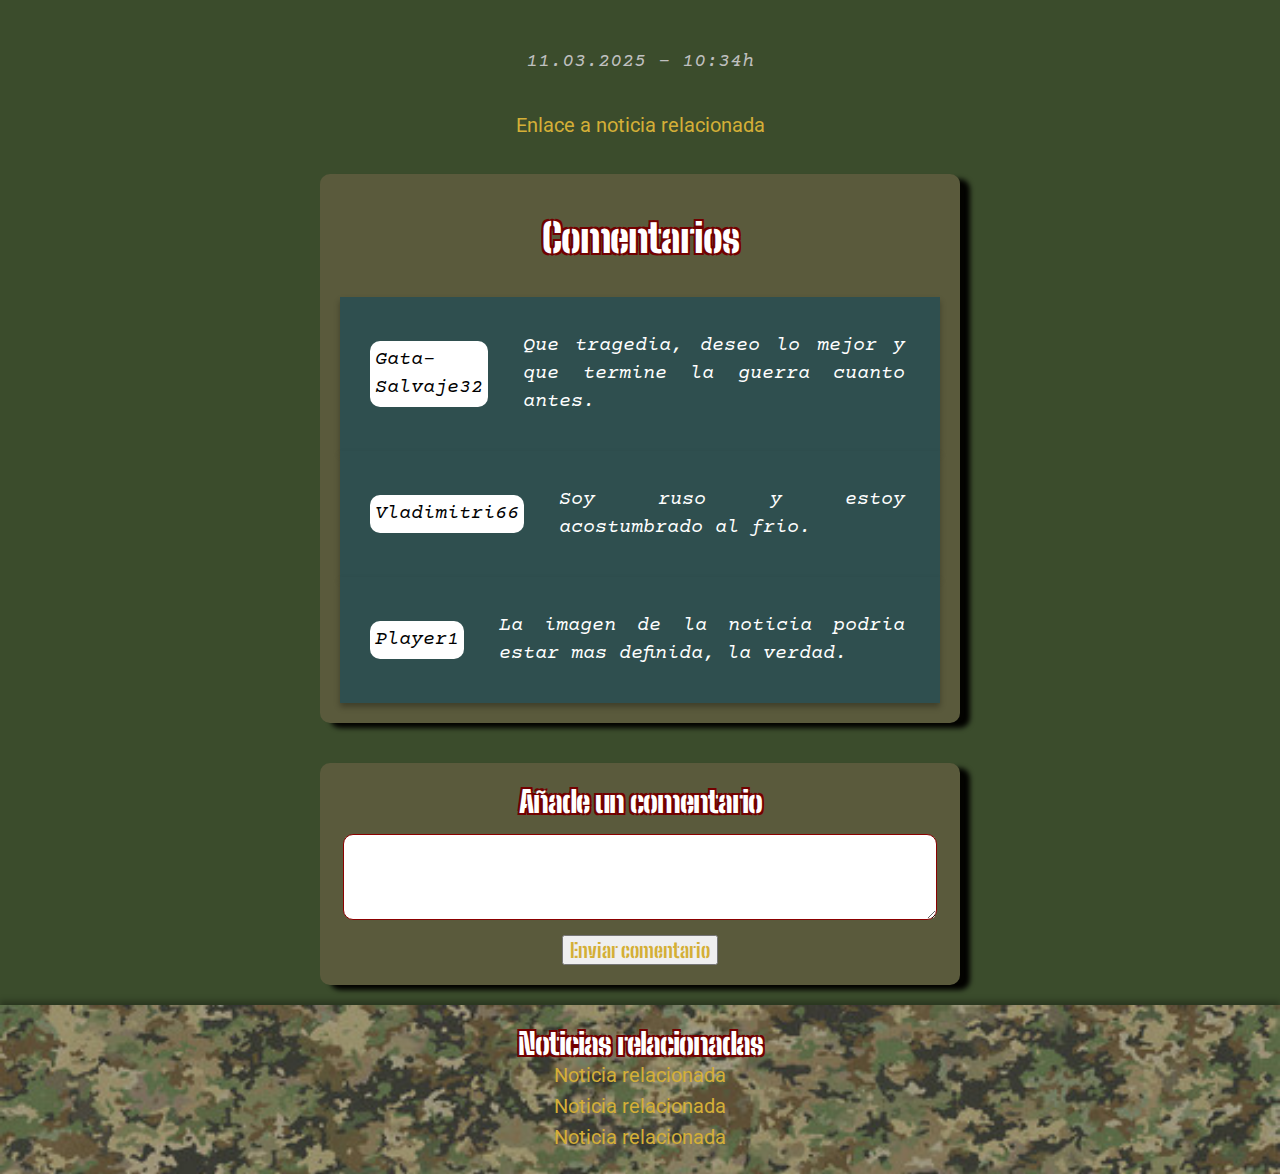
<file: src/noticia.html>
<!DOCTYPE html>
<html lang="es">
<head>
    <meta charset="UTF-8">
    <meta name="viewport" content="width=device-width, initial-scale=1.0">
    <title>Noticia</title>
    <link rel="stylesheet" href="css/reset.css">
    <link rel="preconnect" href="https://fonts.googleapis.com">
    <link rel="preconnect" href="https://fonts.gstatic.com" crossorigin>
    <link href="https://fonts.googleapis.com/css2?family=Big+Shoulders+Stencil:opsz,wght@10..72,100..900&family=Courier+Prime:ital,wght@0,400;0,700;1,400;1,700&family=Roboto:ital,wght@0,100..900;1,100..900&display=swap" rel="stylesheet">
    <link rel="stylesheet" href="https://cdnjs.cloudflare.com/ajax/libs/animate.css/4.1.1/animate.min.css">
    <link rel="stylesheet" href="css/reset.css">
    <link rel="stylesheet" href="css/style.css">
    <link rel="stylesheet" href="css/styles.mobile.css" media="screen and (max-width: 480px)">
    <link rel="stylesheet" href="css/styles.desktop.css" media="screen and (min-width: 481px)">
</head>
<body>
    <header>
        <div class="cabecera">
            <h1 class="animate__animated animate__flip">Comando Noticias</h1>
        </div>
        <ol class="nav-bar">
            <li><a href="index.html">Home</a></li>
        </ol>
    </header>
    <article>
        <h1>Kiev lanza el mayor ataque aéreo de la guerra contra Rusia: al menos tres muertos</h1>
        <h2>Las defensas antiaéreas rusas derribaron la pasada noche 337 drones sobre el territorio de su país.</h2>

        <p>Las defensas antiaéreas rusas derribaron la pasada noche 337 drones sobre el territorio de país, incluida 
            las afueras de Moscú, en el mayor ataque ucraniano desde el comienzo de la invasión rusa en Ucrania, según 
            ha informado este martes el Ministerio de Defensa de Rusia en su canal de Telegram.</p>
        <figure>
            <img src="img/_95767811_efdc6e85-81eb-4d0a-8c71-543d1f9f97fd.jpg.webp" alt="Imagen-bomba" title="explosion en Rusia">
            <figcaption>Explosion en Rusia al destruir varios drones</figcaption>
        </figure>
        <!--<p>Explosion en Rusia al destruir drones.</p>-->

        <p>Como consecuencia del ataque, al menos tres personas han muerto y una decena han resultado heridas, según recoge 
            la agencia TASS. El gobernador de Moscú, Andréi Vorobiov, ha confirmado el balance provisional de víctimas, 
            indicando que los afectados se encontraban en las localidades de Dinoye, a unos tres kilómetros al sur de la capital, 
            y de Yam, a unos ocho kilómetros, según un comunicado publicado en su canal de Telegram.</p>
        
        <p>Según el mando militar, del total de drones derribados la pasada noche 126 fueron destruidos sobre la región de Kursk, 
            donde las tropas rusas intentan expulsar a las fuerzas ucranianas que controlan parte de su territorio desde agosto del 
            año pasado. Los demás aparatos no tripulados fueron abatidos sobre las regiones Briansk (38), Bélgorod (25), Riazn (22), 
            Kaluga (10), Lípetsk (8) Oriol (8) Voronezh (6) y Nizhni Nóvgorod (3).</p>
        <time datetime="">11.03.2025 - 10:34h</time>

        <a href="#">Enlace a noticia relacionada</a>

        <section class="comentarios">
            <h2>Comentarios</h2>
            <ul>
                <li class="comentario"><span class="comentario-user">Gata-Salvaje32</span> <span class="texto-comentario"> Que tragedia, deseo lo mejor y que termine la guerra cuanto antes.</span></li>
                <li class="comentario"><span class="comentario-user">Vladimitri66</span> <span class="texto-comentario"> Soy ruso y estoy acostumbrado al frio.</span></li>
                <li class="comentario"><span class="comentario-user">Player1</span> <span class="texto-comentario"> La imagen de la noticia podria estar mas definida, la verdad.</span></li>
            </ul>
        </section>
        
    </article>
    <aside class="aside-add-comentario">
        <form action="nuevo-comentrario" class="add-comentario">
            <h2>Añade un comentario</h2>
            <textarea name="comentario-added" id="comentario-added"></textarea>
            <button>Enviar comentario</button>
        </form>
    </aside>
    <footer>
        <h2>Noticias relacionadas</h2>
        <ul>
            <li><a href="404.html">Noticia relacionada</a></li>
            <li><a href="404.html">Noticia relacionada</a></li>
            <li><a href="404.html">Noticia relacionada</a></li>
        </ul>
    </footer>
</body>
</html>
</file>
<file: src/css/style.css>
/*HOJA DE ESTILOS GENERAL DE LA PÁGINA
- TIPOGRAFÍAS
- COLORES*/

html{
    --main-color: #3B4C2C;
    --header-bg-color: #2F4F4F;
    --light-color: rgb(255, 255, 255);
    --light-color-2: #c0c0c0;
    --contrast-color: #8B0000;
    --t-shadow-color: #720000;
    --table-color: #113813;
    --table-color-2: #4B5320;
    --table-color-3: #6c772e;
    --form-color: rgb(90, 90, 60);
    --link-color: #D4AF37;
    --link-color-2: #ffd344;

    --box-shadow: 0 4px 6px rgba(0, 0, 0, 0.3);
    --box-shadow-2: 10px 5px 5px rgb(3, 3, 0);
    --border-radius: 10px;
}

body{
    font-family: "Courier Prime", monospace;
    font-weight: 400;
    font-style: italic;
    font-size: 20px;
    color: var(--light-color-2);
    line-height: 28px;
    background-color: var(--main-color);

    /*Header y footer*/
    header{
        .cabecera{
            background-image: url('../img/militares-crop.jpg');
            background-size: cover;
            background-position-y: bottom;
            background-repeat: no-repeat;
            color: var(--light-color);
            box-shadow: var(--box-shadow);
        }
        .nav-bar{
            background-color: var(--header-bg-color);
            box-shadow: var(--box-shadow);
        }
        
    }
    footer{
        background-image: url('../img/camuflaje.jpg');
        background-size: cover;
        background-position: center;
        background-repeat: no-repeat;
        color: var(--light-color);
        box-shadow: 0 -4px 6px rgba(0, 0, 0, 0.3);
    }

    /*Titulares, parrafos, inputs, botones y links*/
    h1,h2,h3,h4,h5,h6{
        font-family: "Big Shoulders Stencil", sans-serif;
        font-optical-sizing: auto;
        font-weight: 900;
        font-style: normal;
        font-size: 3em;
        line-height: 1.2em;
        letter-spacing: -1px;
        text-shadow: 2px 2px 0px var(--t-shadow-color), -2px -2px 0px var(--t-shadow-color), 2px -2px 0px var(--t-shadow-color), -2px 2px 0px var(--t-shadow-color);
    }
    h2{
        font-size: 1.5em;
    }

    article{
        p{
            &::first-letter {
                font-size: 1.75em;
            }
        }
        img{
            box-shadow: var(--box-shadow);
        }
    } 

    button{
        font-family: "Big Shoulders Stencil", sans-serif;
        font-optical-sizing: auto;
        font-weight: 700;
        font-style: normal;
        color: var(--link-color);
        cursor: pointer;
        font-size: 1.5em;
        transition: background-color 0.3s ease, color 0.3s ease, transform 0.2s;

        &:hover{
            background-color: var(--link-color);
            color: var(--light-color);
            transform: scale(1.1);
        }
    }
    input, textarea{
        font-family: "Courier Prime", monospace;
        font-weight: 400;
        font-style: italic;
        border-color: var(--contrast-color);
        transition: border-color 0.3s ease, box-shadow 0.3s ease;

        &:focus{
            border-color: var(--link-color);
            box-shadow: 0 0 8px var(--link-color);
        }
    }
    a{
        font-family: "Roboto", sans-serif;
        font-optical-sizing: auto;
        font-weight: 400;
        font-style: normal;
        font-variation-settings:
        "wdth" 100;
        color: var(--link-color);
        text-decoration: none;
        transition: color 0.3s ease, font-size 0.3s ease;

        &:hover{
            color: var(--link-color-2);
            font-size: 1.1em;
            text-decoration: underline;
        }
    }

    /*Tablas*/
    table{

        th,td{
            border: 2px solid var(--table-color);
        }
        thead th{
            background-color: var(--table-color-2);
            font-size: 1.3em;
        }
        tbody tr:nth-child(even){
            background-color: var(--table-color-3);
        }
        tbody tr:hover{
            background-color: var(--contrast-color);
            color: var(--light-color);
            
        }
        caption{
            font-weight: bold;
        }
        a{
            &:hover{
                color: var(--link-color-2);
                font-size: 1em;
            }
        }
    }

    /*Formularios*/
    form{
        color: var(--light-color);
        background-color: var(--form-color);
        border-radius: var(--border-radius);
        box-shadow: var(--box-shadow-2);

        *:required::placeholder{
            color: var(--link-color);
            font-style: italic;
        }

    }

    .comentarios{
        color: var(--light-color);
        background-color: var(--form-color);
        border-radius: var(--border-radius);
        box-shadow: var(--box-shadow-2);

        h2{
            font-size: 2em;
        }
        .comentario{
            background-color: var(--header-bg-color);
            color: var(--light-color);
            box-shadow: var(--box-shadow);

            .comentario-user{
                color: rgb(0, 0, 0);
                background-color: rgb(255, 255, 255);
                border-radius: var(--border-radius);
            }
            .texto-comentario{
                color: var(--light-color);
                /* background-color: rgb(87, 8, 8); */
                border-radius: var(--border-radius);
            }
        }
    }
    .add-comentario{
        textarea{
            height: 80px;
            border-radius: var(--border-radius);
        }
        button{
            font-size: 1em;
        }
    } 
}

/* ANIMACIONES (@keyframes debe ir fuera del body, no debe anidarse*/

@keyframes sangre {
    0% {
        color: #8B0000;
        text-shadow: 2px 2px 6px rgba(139, 0, 0, 0.8);
        transform: scale(1);
    }
    25% {
        color: #ff0000;
        text-shadow: 4px 4px 12px rgba(255, 0, 0, 0.8);
        transform: scale(1.1);
    }
    50% {
        color: #8B0000;
        text-shadow: 3px 3px 8px rgba(139, 0, 0, 0.8);
        transform: scale(1);
    }
    75% {
        color: #ff0000;
        text-shadow: 5px 5px 15px rgba(255, 0, 0, 0.9);
        transform: scale(1.15);
    }
    100% {
        color: #8B0000;
        text-shadow: 2px 2px 6px rgba(139, 0, 0, 0.8);
        transform: scale(1);
    }
}

main form h1, table h1{
    animation: sangre 2s ease 2s;
}
</file>
<file: src/css/styles.mobile.css>
/*
HOJA DE ESTILOS PARA MÓVILES
- DISPOSICION
- Ajuste tipografia moviles
*/

/*Asegurar que los botones y enlaces tienen una altura de 40px para poder tocar 
con el dedo*/
body{
    font-size: 16px;
    display: flex;
    flex-direction: column;
    align-items: center;

    header,footer{
        padding: 20px 0;
        text-align: center;
        width: 100%;
    }
    .cabecera{
        height: 100px;
    }

    /*Usabilidad del dedo en disp. moviles*/
    a, form #permitir-notificacion{
        line-height: 40px;
    }

    /* ARTÍCULO Y NOTICIAS */
    article{
        display: flex;
        flex-direction: column;
        align-items: center;
        width: 100%;
        gap: 15px;

        h1,h2{
            margin: 20px;
            text-align: justify;
        }
        p{
            margin: 20px;
            text-align: justify;
        }
        time{
            margin: 20px;
        }
        img{
            display: block;
            margin: auto;
            max-width: 100%;
        }
        figcaption{
            text-align: center;
        }
    }

    /* LISTADO DE NOTICIAS */
    table{
        display: table;
        width: 95%;
        border-collapse: collapse;
        margin-bottom: 15px;
        
        thead,tbody,tfoot{
            display: flex;
            flex-direction: column;
            width: 100%;
        }
        tr{
            display: flex;
            justify-content: space-between;
            width: 100%;
        }
        td,th{
            flex: 1;/*Echar un ojo a flex-grow*/
            padding: 8px;
            text-align: center;
        }
        td img{
            display: block;
            width: 100%;
            height: auto;
        }
        td:has(img){
            padding: 3px;
            border: none;
        }
    }

    table{
        width: 100%;
        tr{
            width: 100%;
            th:nth-child(3),
            th:nth-child(4),
            td:nth-child(3),
            td:nth-child(4){
                display: none;
            }
        }

    }

    /* FORMULARIOS(SUSCRIPCIÓN Y COMENTARIOS) */
    form{
        border-radius: 0%;

        display: flex;
        flex-direction: column;
        align-items: center;
        margin: 20px auto;
        padding: 20px;
        width: 100%;
        box-sizing: border-box;

        gap: 15px;
        label{
            display: block;
            margin-bottom: 5px;
        }
        #permitir-notificacion{
            display: inline;
        }
        textarea{
            width: 98%;
        }
    }

    /* SECCIÓN DE COMENTARIOS */
    .comentarios{
        display: flex;
        flex-direction: column;
        align-items: center;
        margin: 20px auto;
        width: 100%;
        box-sizing: border-box;
        max-width: 600px;
        padding: 20px;
        gap: 15px;

        h2{
            text-align: center;
        }

        .comentario{
            display: flex;
            justify-content: space-between;
            align-items: center;
            padding: 20px;
            gap: 10px;
            /*width: 100%;*/
            

            .comentario-user{
                padding: 5px;
                margin: 10px;
            }
            .texto-comentario{
                text-align: justify;
                padding: 5px;
                margin: 10px;
                flex-grow: 1;
            }
        }
    }

    .comentarios{
        border-radius: 0%;
    }

    .aside-add-comentario{
        width: 100%;
    }
}
</file>
<file: src/css/styles.desktop.css>
/*
HOJA DE ESTILOS PARA ESCRITORIO (MIN-WIDTH: 481PX)
- DISPOSICIÓN
*/

body{
    display: flex;
    flex-direction: column;
    align-items: center;

    header,footer{
        padding: 20px 0;
        text-align: center;
        width: 100%;
    }
    .cabecera{
        height: 250px;   
    }

    /* ARTÍCULO Y NOTICIAS */
    article{
        display: flex;
        flex-direction: column;
        align-items: center;
        max-width: 1600px;
        width: 100%;
        gap: 15px;

        h1,h2{
            text-align: justify;
            padding: 20px;
        }
        p{
            padding: 20px;
            text-align: justify;
        }
        time{
            padding: 20px;
        }
        img{
            display: block;
            margin: auto;
            max-width: 100%;
        }
        figcaption{
            text-align: center;
        }
    }

    /* FORMULARIOS(SUSCRIPCIÓN Y COMENTARIOS) */
    form{
        display: flex;
        flex-direction: column;
        align-items: center;
        margin: 20px auto;
        width: 60%;
        max-width: 800px;
        padding: 20px;
        gap: 15px;
        label{
            display: block;
            margin-bottom: 5px;
        }
        #permitir-notificacion{
            display: inline;
        }
        textarea{
            width: 98%;
        }
    }

    /* SECCIÓN DE COMENTARIOS */
    .comentarios{
        display: flex;
        flex-direction: column;
        align-items: center;
        margin: 20px auto;
        width: 60%;
        max-width: 600px;
        padding: 20px;
        gap: 15px;

        h2{
            text-align: center;
        }

        .comentario{
            display: flex;
            justify-content: space-between;
            align-items: center;
            padding: 20px;
            gap: 10px;
            /*width: 100%;*/
            

            .comentario-user{
                padding: 5px;
                margin: 10px;
            }
            .texto-comentario{
                text-align: justify;
                padding: 5px;
                margin: 10px;
                flex-grow: 1;
            }
        }
    }

    .aside-add-comentario{
        width: 100%;
    }
    .add-comentario{
        display: flex;
        flex-direction: column;
        align-items: center;
        width: 100%;
        max-width: 600px;
        padding: 20px;
        text-align: center;
        gap: 15px;
    }

    /* LISTADO DE NOTICIAS */
    table{
        width: 95%;
        border-collapse: collapse;
        margin-bottom: 15px;

        td,th{
            padding: 8px;
            text-align: center;
            vertical-align: top;
        }
        td img{
            display: block;
            width: 100%;
            height: auto;
        }
        td:has(img){
            padding: 3px;
            border: none;
        }
    }
}
</file>
<file: pokemon/src/css/style.css>
/*HOJA DE ESTILOS GENERAL DE LA PÁGINA
- TIPOGRAFÍAS
- COLORES*/

:root{
    --b-color: black;
    --w-color: white;
    --nav-color: white;
    --nav-color-hover: grey;
    --border-radius: 4px;
    --nav-b-border: 8px;
}

body{
  color: #696969;
    
    menu{

        li{
            list-style: none;
            background-color: var(--nav-color);
            border-bottom: var(--nav-b-border) solid transparent;

            a{
              text-decoration: none;
              color: #616161;
            }
        }
        .nav-inicio{
          border-bottom-color: grey;
          
      }
      .nav-poke{
          border-bottom-color: red;
          
      }
      .nav-juegos{
          border-bottom-color: orange;
          
      }
      .nav-cartas{
          border-bottom-color: rgb(219, 219, 0);
          
      }
      .nav-dibujos{
        border-bottom-color: green;
        
      }
      .nav-eventos{
        border-bottom-color: lightblue;
        
      }
      .nav-noticias{
        border-bottom-color: blue;
        
      }
    }

    h1{
        font-size: 3em;
    }

    section{
        background-color: var(--b-color);
        color: var(--w-color);

        form{
          font-size: 1.2em;
        }

        .busqueda-resumen{
          font-size: 1.2em;
            color: var(--w-color);
            background-color: rgb(131, 196, 35);
            border-radius: var(--border-radius);
        }
        .favorito-resumen{
          font-size: 1.2em;
            color: var(--w-color);
            background-color: rgb(201, 171, 0);
            border-radius: var(--border-radius);
        }
    }

    .pokemon{
      border-radius: var(--border-radius);
      box-shadow: 0 4px 6px rgba(5, 5, 5, 0.2);
      h2{
        font-size: 2em;
        color: var(--b-color);
      }

      img{
        border-radius: var(--border-radius);
        background-color: rgb(243, 243, 243);
      }
    }
    .favorito{
      border: 5px solid gold;
    }
    .move {
      font-size: 1.5em;
      font-weight: 500;
      color: #1a1a1a;
      background-color: #e6e6e6;
      border-radius: var(--border-radius, 8px);
      box-shadow: 2px 2px 5px rgba(0, 0, 0, 0.1);
      transition: transform 0.2s ease, background-color 0.3s ease;
    }

    /* Tipos Pokémon */

    /* Tags con colores oficiales */
    .tag {
        border-radius: var(--border-radius);
        line-height: 2em;
        text-align: center;
        padding: 0 1em;

        &:has(+ .tag),
        &+.tag {
          flex-grow: 1;
          padding: 0;
        }
    
        &.grass {
          background-color: #9bcc50;
        }
        &.poison {
          background-color: #b97fc9;
          color: white;
        }
        &.bug {
          background-color: #729f3f;
          color: white;
        }
        &.normal {
          background-color: #a4acaf;
          color: white;
        }
        &.flying {
          background: linear-gradient(180deg, #3dc7ef 50%, #bdb9b8 50%);
        }
        &.ground {
          background: linear-gradient(180deg, #f7de3f 50%, #ab9842 50%);
        }
        &.water {
          background-color: #4592c4;
          color: white;
        }
        &.electric {
          background-color: #eed535;
        }
        &.steel {
          background-color: #9eb7b8;
        }
        &.ice {
          background-color: #51c4e7;
        }
        &.psychic {
          background-color: #f366b9;
          color: white;
        }
        &.fighting {
          background-color: #d56723;
          color: white;
        }
        &.rock {
          background-color: #a38c21;
          color: white;
        }
        &.fairy {
          background-color: #fdb9e9;
        }
        &.fire {
          background-color: #fd7d24;
          color: white;
        }
        &.dragon {
          background: linear-gradient(180deg, #53a4cf 50%, #f16e57 50%);
          color: white;
        }
        &.dark {
          background-color: #707070;
          color: white;
        }
        &.ghost {
          background-color: #7b62a3;
          color: white;
        }
    }

    /* MENSAJES DE ERROR */
    .error {
      color: red;
      font-weight: bold;
      text-align: center;
      margin: 10px 0;
      background-color: #ffeeee;
      border: 1px solid red;
      padding: 10px;
      border-radius: 5px;
    }
    
    .oculto {
      display: none;
    }
}
</file>
<file: pokemon/src/css/styles.mobile.css>
/*
HOJA DE ESTILOS PARA MÓVILES
- DISPOSICION
- Ajuste tipografia moviles
*/

/*Asegurar que los botones y enlaces tienen una altura de 40px para poder tocar 
con el dedo*/
body{
    *{
        box-sizing: border-box;
    }

    /*MOVER HOVERS A DESKTOP Y NO ANULARLOS AQUI!!!*/

    /* MENÚ DE LA APP */
    header{
        display: flex;
        flex-direction: column;
        justify-content: center;
        align-items: center;
    
        nav{
            display: flex;
            justify-content: center;
            align-items: center;
            width: 100%;

            menu{
                display: flex;
                justify-content: center;
                align-items: center;
                flex-wrap: wrap;
                height: 100%;
                width: 100%;
        
                li{
                    display: flex;
                    align-items: center;
                    justify-content: center;
                    text-align: center;
                    height: 70px;
                    padding: 5px;
                    width: 50%;

                    &:last-child{
                        width: 100%;
                    }
                }
            }
        }

        h1{
            display: flex;
            justify-content: center;
            align-items: center;
            height: 90px;
            width: 80%;
            margin: 0 auto;
            vertical-align: baseline;
            text-align: center;
        }
    }

    /* BUSQUEDA DE POKÉMON */
    section{
        display: flex;
        flex-direction: column;
        justify-content: space-around;
        align-items: center;
        padding: 10px;
        gap: 10px;

        form{
            display: flex;
            flex-direction: column;
            align-items: center;
            justify-content: center;
            text-align: center;
            gap: 10px;

            .busqueda-bar{
                width: 80%;
            }
            p{
                margin-top: 15px;
            }
        }

        .busqueda-resumen{
            display: flex;
            flex-direction: column;
            align-items: center;
            justify-content: center;
            gap: 5px;
            text-align: center;
            padding: 5px 30px;
        }

        .favorito-resumen{
            display: flex;
            flex-direction: column;
            align-items: center;
            justify-content: center;
            gap: 5px;
            text-align: center;
            padding: 5px 30px;
        }
    }

    /* POKÉDEX */
    .lista-pokedex{
        display: flex;
        flex-wrap: wrap;
        justify-content: center;
        gap: 20px;
        padding: 20px;
        margin: 0 auto;

        li{
            width: 90%;

            .pokemon{
                display: flex;
                flex-direction: column;
                align-items: center;
                justify-content: center;
                gap: 8px;
                width: 100%;
                max-width: 100vw;

                img{
                    width: 140px;
                    height: 140px;
                }

                .tipos{
                    display: flex;
                    width: 80%;
                    gap: 5px;
                    margin-bottom: 5px;

                    .tag{
                        width: 35%;
                        height: 23px;
                        line-height: 23px;
                        text-align: center;
                    }
                }
                &:hover{
                    transform: scale(1.1);
                }
            }
        }
        .move{
            display: inline-block;
            margin: 5px;
            padding: 8px 12px;
            text-align: center;
        }
    }
}
</file>
<file: pokemon/src/css/styles.desktop.css>
/*
HOJA DE ESTILOS PARA ESCRITORIO (MIN-WIDTH: 481PX)
- DISPOSICIÓN
*/

body{

    /* MENÚ DE LA APP */
    header{
    
        nav{
            display: flex;
            justify-content: center;
            align-items: center;
            height: 90px;
            width: 100%;

            menu{
                display: flex;
                justify-content: center;
                align-items: center;
                height: 100%;
                width: 80%;
        
                li{
                    display: flex;
                    align-items: center;
                    justify-content: center;
                    text-align: center;
                    height: 100%;
                    width: 14.28%;

                    &:hover a{
                        color: var(--w-color);
                    }
                }
                .nav-inicio{
                    &:hover{
                      --nav-color-hover: grey;
                      background-color: var(--nav-color-hover);
                    }
                }
                .nav-poke{
                    &:hover{
                      --nav-color-hover: red;
                      background-color: var(--nav-color-hover);
                    }
                }
                .nav-juegos{
                    &:hover{
                      --nav-color-hover: orange;
                      background-color: var(--nav-color-hover);
                    }
                }
                .nav-cartas{
                    &:hover{
                      --nav-color-hover: rgb(219, 219, 0);
                      background-color: var(--nav-color-hover);
                    }
                }
                .nav-dibujos{
                  &:hover{
                    --nav-color-hover: green;
                    background-color: var(--nav-color-hover);
                  }
                }
                .nav-eventos{
                  &:hover{
                    --nav-color-hover: lightblue;
                    background-color: var(--nav-color-hover);
                  }
                }
                .nav-noticias{
                  &:hover{
                    --nav-color-hover: blue;
                    background-color: var(--nav-color-hover);
                  }
                }
            }
        }

        h1{
            display: flex;
            align-items: center;
            height: 90px;
            width: 80%;
            margin: 0 auto;
            vertical-align: baseline;
        }
    }

    /* BUSQUEDA DE POKÉMON */
    section{
        display: flex;
        justify-content: space-around;
        align-items: center;
        flex-wrap: wrap;
        padding: 10px;

        form{
            display: flex;
            flex-direction: column;
            align-items: center;
            justify-content: center;
            text-align: center;
            gap: 10px;
            width: 40%;
            height: 100%;

            .busqueda-bar{
                width: 80%;
            }
            p{
                width: 80%;
                margin-top: 15px;

            }
        }

        .busqueda-resumen{
            display: flex;
            flex-direction: column;
            align-items: center;
            justify-content: center;
            gap: 5px;
            width: 20%;
            height: auto;
            text-align: center;
            padding: 5px 30px;
        }

        .favorito-resumen{
            display: flex;
            flex-direction: column;
            align-items: center;
            justify-content: center;
            gap: 5px;
            width: 20%;
            height: auto;
            text-align: center;
            padding: 5px 30px;
        }
    }

    /* POKÉDEX */
    .lista-pokedex{
        display: flex;
        flex-wrap: wrap;
        justify-content: center;
        gap: 20px;
        padding: 60px;
        margin: 0 auto;

        li{
            width: 20%;

            .pokemon{
                display: flex;
                flex-direction: column;
                align-items: center;
                justify-content: center;
                gap: 8px;
                width: 100%;

                img{
                    width: 140px;
                    height: 140px;
                }
                &:hover{
                    box-shadow: 0 0 15px greenyellow;
                  }

                .tipos{
                    display: flex;
                    width: 80%;
                    gap: 5px;
                    margin-bottom: 5px;

                    .tag{
                        width: 35%;
                        height: 23px;
                        line-height: 23px;
                        text-align: center;
                    }
                }
                &:hover{
                    transform: scale(1.1);
                }
            }
        }
        .move{
            display: inline-block;
            margin: 5px;
            padding: 8px 12px;
            text-align: center;

            &:hover {
                background-color: #d1d1d1;
                transform: scale(1.05);
              }
        }
    }  
}
</file>
